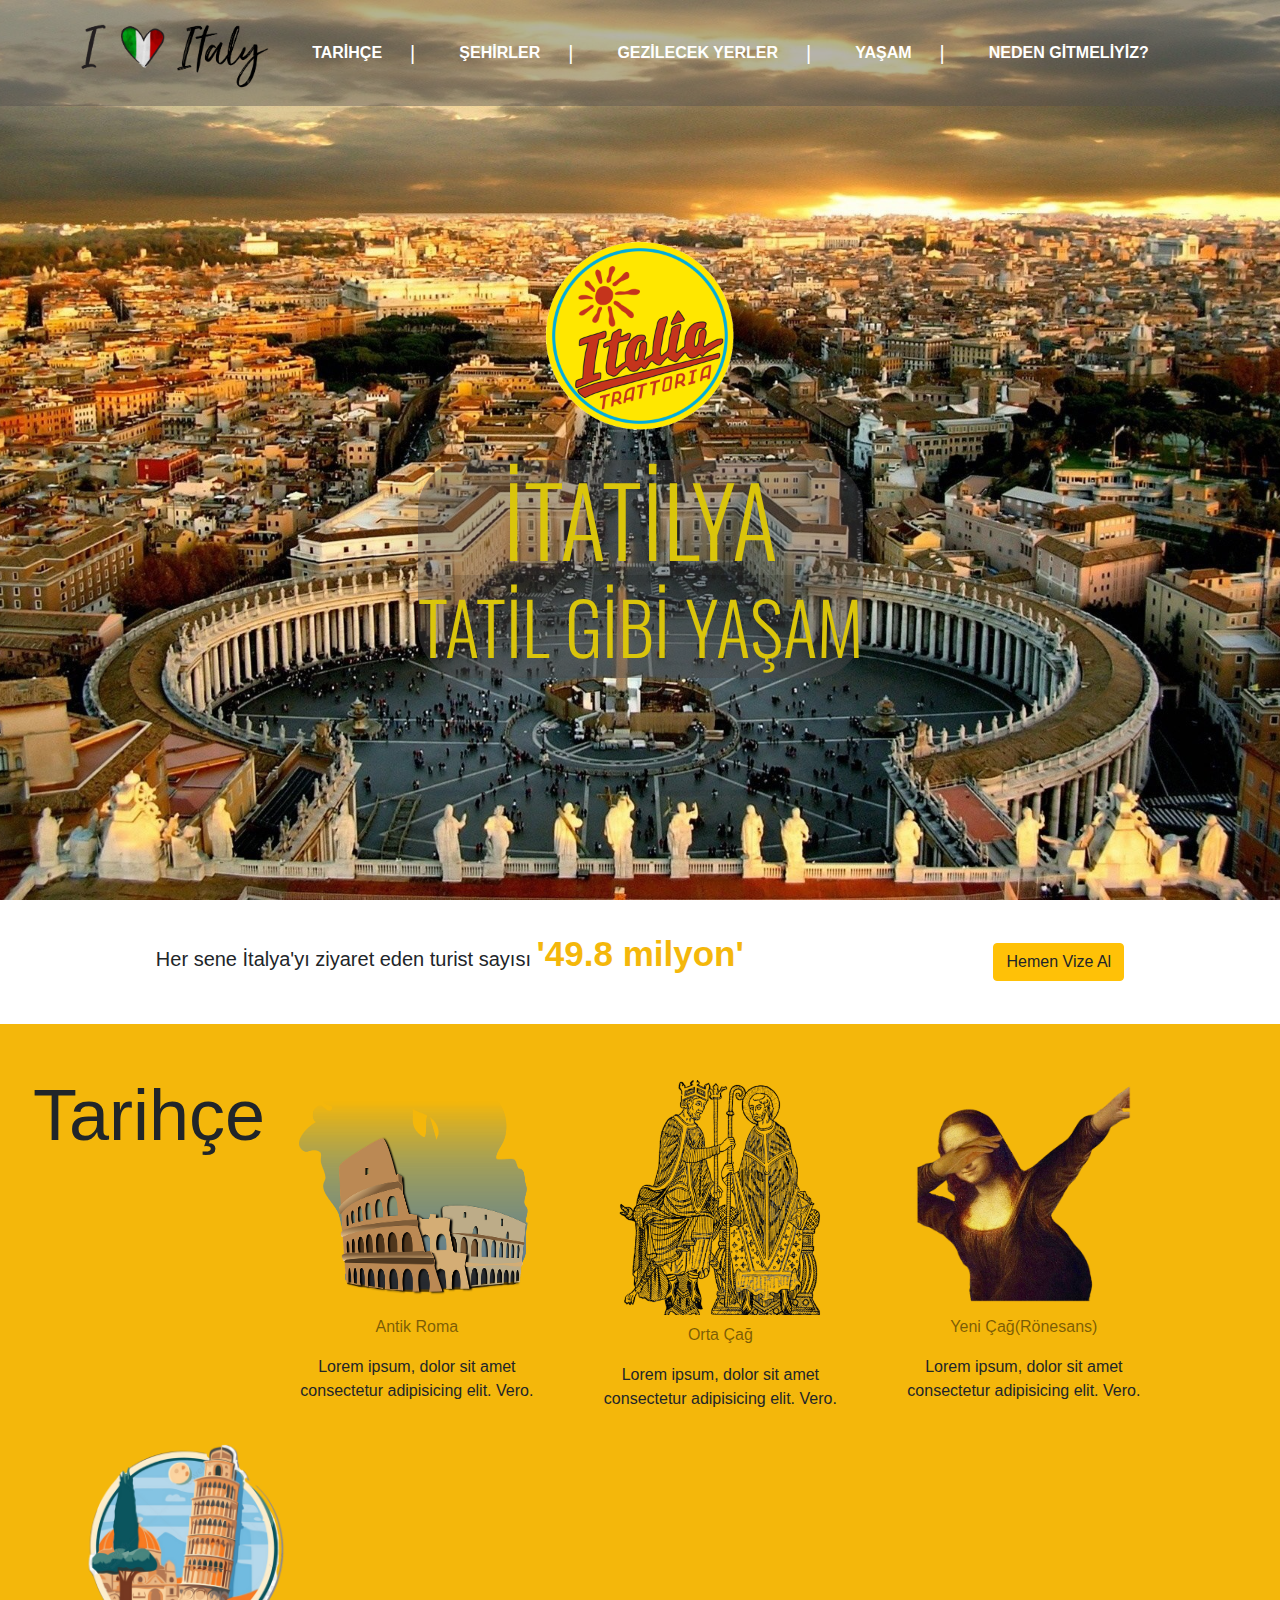
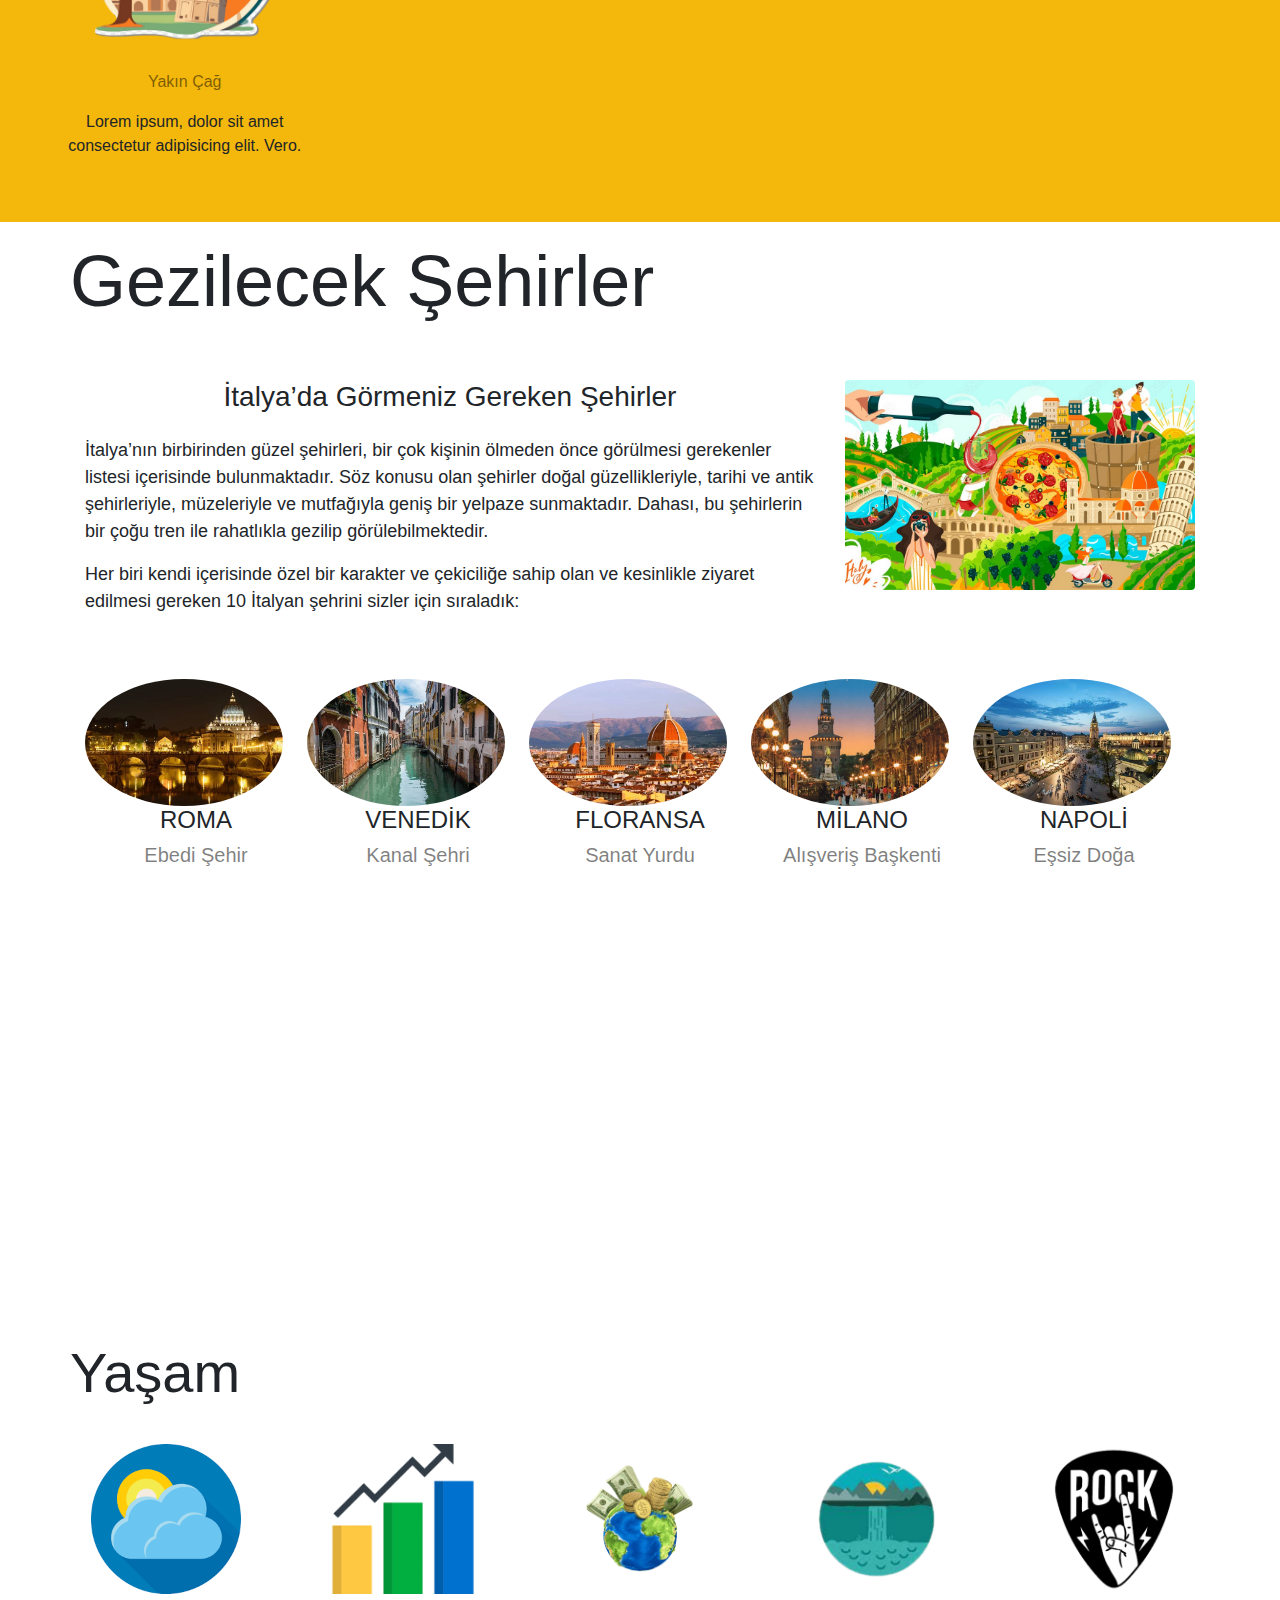
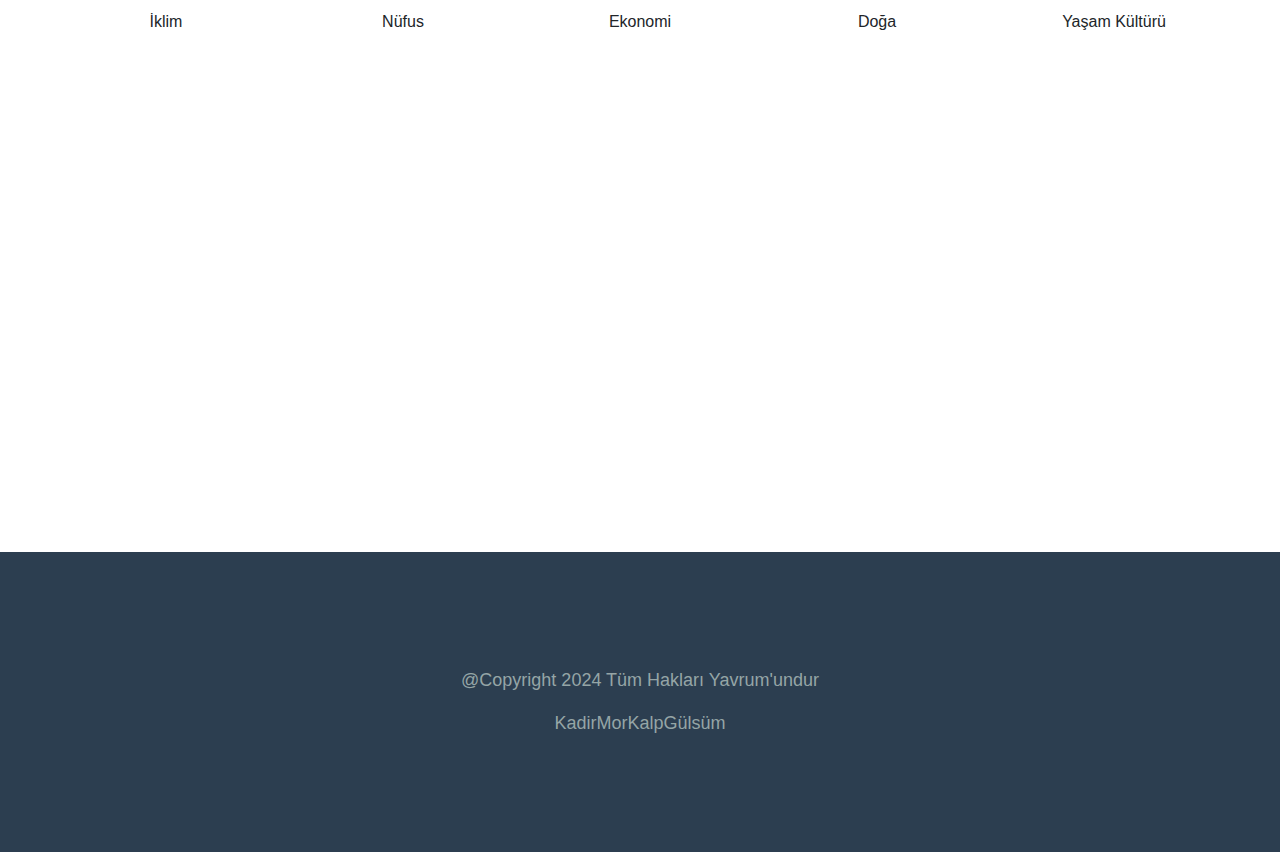
<file: Italy Site/Görseller/index.html>
<!DOCTYPE html>
<html lang="en">

<head>
  <meta charset="UTF-8">
  <meta name="viewport" content="width=device-width, initial-scale=1.0">
  <title>My Love & Italy</title>
  <link rel="icon" href="apple-touch-icon.png" type="image/x-icon" />
  <link rel="stylesheet" href="bootstrap.css">
  <link href="https://cdn.jsdelivr.net/npm/bootstrap@5.0.2/dist/css/bootstrap.min.css" rel="stylesheet"
    integrity="sha384-EVSTQN3/azprG1Anm3QDgpJLIm9Nao0Yz1ztcQTwFspd3yD65VohhpuuCOmLASjC" crossorigin="anonymous">
  <link rel="stylesheet" href="stil.css">
  <script src="bootstrap.js"></script>
  <link rel="preconnect" href="https://fonts.googleapis.com">
  <link rel="preconnect" href="https://fonts.gstatic.com" crossorigin>
  <link
    href="https://fonts.googleapis.com/css2?family=Jersey+15&family=Jersey+25&family=Kanit:ital,wght@0,100;0,200;0,300;0,400;0,500;0,600;0,700;0,800;0,900;1,100;1,200;1,300;1,400;1,500;1,600;1,700;1,800;1,900&family=Oswald:wght@200..700&family=Pacifico&family=Rowdies:wght@300;400;700&display=swap"
    rel="stylesheet">
  <link rel="stylesheet" href="https://cdnjs.cloudflare.com/ajax/libs/font-awesome/6.5.2/css/all.min.css"
    integrity="sha512-SnH5WK+bZxgPHs44uWIX+LLJAJ9/2PkPKZ5QiAj6Ta86w+fsb2TkcmfRyVX3pBnMFcV7oQPJkl9QevSCWr3W6A=="
    crossorigin="anonymous" referrerpolicy="no-referrer" />
</head>

<body>
  <div class="ust-kisim">
    <nav class="navbar navbar-expand-lg bg-body-tertiary nav-bg">
      <div class="container p-0">
        <a class="navbar-brand" href="index.html">
          <img class="img-fluid logo" src="logo.png" alt="">
        </a>
        <button class="navbar-toggler" type="button" data-bs-toggle="collapse" data-bs-target="#navbarSupportedContent"
          aria-controls="navbarSupportedContent" aria-expanded="false" aria-label="Toggle navigation">
          <span class="navbar-toggler-icon"></span>
        </button>
        <div class="collapse navbar-collapse" id="navbarSupportedContent">
          <ul class="navbar-nav ms-auto mb-2 mb-lg-0">
            <li class="nav-item d-flex align-items-center p-2">
              <a class="nav-link active" aria-current="page" href="tarihce.html">TARİHÇE</a>
              <span class="ayrac">|</span>
            </li>
            <li class="nav-item d-flex align-items-center p-2">
              <a class="nav-link" href="sehirler.html">ŞEHİRLER</a>
              <span class="ayrac">|</span>
            </li>
            <li class="nav-item d-flex align-items-center p-2">
              <a class="nav-link" href="gezilecek.html">GEZİLECEK YERLER</a>
              <span class="ayrac">|</span>
            </li>
            <li class="nav-item d-flex align-items-center p-2">
              <a class="nav-link" href="yasam.html">YAŞAM</a>
              <span class="ayrac">|</span>
            </li>
            <li class="nav-item d-flex align-items-center p-2">
              <a class="nav-link" href="neden.html">NEDEN GİTMELİYİZ?</a>

            </li>
          </ul>

        </div>
      </div>
    </nav>
    <div class="container">
      <div class="row">
        <div class="col-md-12 d-flex flex-column align-items-center justify-content-center">
          <img src="Italia-Logo5.png" class="img-fluid logo2 bosluk mb-4 " alt="">
          <div class="yazi">
            <h1 class="display-1 text-center fw-bold shadow-lg">İTATİLYA</h1>
            <h2 class="display-3 text-center">TATİL GİBİ YAŞAM</h2>
          </div>
        </div>
      </div>
    </div>
  </div>
  <div class="container-fluid mt-3 mb-3">
    <div class="row p-3">
      <div class="col-md-12 vize d-flex justify-content-around align-items-center">
        <p class="imza">
          <i class="fa-solid fa-quote-left tirnak"></i>
          Her sene İtalya'yı ziyaret eden turist sayısı <span class="tirnak"> '49.8 milyon'</span>
        </p>
        <button class="btn btn-warning">Hemen Vize Al</button>
      </div>
    </div>
  </div>
  <div class="container-fluid tarihce p-5">
    <div class="row text-center">
      <h3 class="display-3 text-center pb-4">Tarihçe</h3>
      <div class="col-md-3 mt2">
        <img src="kolezyum2.png" class="img-fluid tarihce-ikon " alt="">
        <p class="text-black-50 fw-bolder mt-2">
          Antik Roma
        </p>
        <p>Lorem ipsum, dolor sit amet consectetur adipisicing elit. Vero.</p>
      </div>
      <div class="col-md-3 mt-2">
        <img src="ortacagita.png" class="img-fluid tarihce-ikon" alt="">
        <p class="text-black-50 fw-bolder mt-2">
          Orta Çağ
        </p>
        <p>Lorem ipsum, dolor sit amet consectetur adipisicing elit. Vero.</p>
      </div>
      <div class="col-md-3 mt2">
        <img src="monalisalogo.png" class="img-fluid tarihce-ikon " alt="">
        <p class="text-black-50 fw-bolder mt-2">
          Yeni Çağ(Rönesans)
        </p>
        <p>Lorem ipsum, dolor sit amet consectetur adipisicing elit. Vero.</p>
      </div>
      <div class="col-md-3 mt2">
        <img src="pisa.png" class="img-fluid tarihce-ikon " alt="">
        <p class="text-black-50 fw-bolder mt-2">
          Yakın Çağ
        </p>
        <p>Lorem ipsum, dolor sit amet consectetur adipisicing elit. Vero.</p>
      </div>
    </div>
  </div>
  <div class="gezilecek container py-3">
    <div class="row">
      <h2 class="display-3 text-center">Gezilecek Şehirler</h2>
      <div class="col-md-8 pt-5  ">
        <h3 style="padding-bottom: 15px; text-align: center;">İtalya’da Görmeniz Gereken Şehirler</h3>
        <p class="genel-yazi">İtalya’nın birbirinden güzel şehirleri, bir çok kişinin ölmeden önce görülmesi gerekenler
          listesi içerisinde
          bulunmaktadır. Söz konusu olan şehirler doğal güzellikleriyle, tarihi ve antik şehirleriyle, müzeleriyle ve
          mutfağıyla geniş bir yelpaze sunmaktadır. Dahası, bu şehirlerin bir çoğu tren ile rahatlıkla gezilip
          görülebilmektedir.</p>
        <p class="genel-yazi">Her biri kendi içerisinde özel bir karakter ve çekiciliğe sahip olan ve kesinlikle ziyaret
          edilmesi gereken 10
          İtalyan şehrini sizler için sıraladık:</p>
      </div>
      <div class="col-md-4">
        <img src="tabloitalogo.jpg" class="img-fluid anime mt-5 d-md-flex rounded" alt="">
      </div>
      <div class="col-md-12 d-md-flex justify-content-md-between ">
        <div class="sehirler d-md-flex flex-md-column mt-5 text-center ">
          <img src="roma.jpg" class="rounded-circle mr-4 img-fluid">
          <h4 class="text-black">ROMA</h4>
          <h5 class="text-black-50">Ebedi Şehir</h5>
        </div>
        <div class="sehirler mt-5 d-md-flex flex-md-column text-center ">
           <img src="venedik.jpg" class="rounded-circle mr-4 img-fluid">
          <h4 class="text-black">VENEDİK</h4>
          <h5 class="text-black-50">Kanal Şehri</h5>
        </div>
        <div class="sehirler mt-5 d-md-flex flex-md-column text-center ">
          <img src="floransa.jpg" class="rounded-circle mr-4 img-fluid">
          <h4 class="text-black">FLORANSA</h4>
          <h5 class="text-black-50">Sanat Yurdu</h5>
        </div>
        <div class="sehirler mt-5 d-md-flex flex-md-column text-center ">
         <img src="milano.jpg" class="rounded-circle mr-4 img-fluid">
          <h4 class="text-black">MİLANO</h4>
          <h5 class="text-black-50">Alışveriş Başkenti</h5>
        </div>
        <div class="sehirler mt-5 d-md-flex flex-md-column text-center ">
          <img src="napoli.jpg" class="rounded-circle mr-4 img-fluid">
          <h4 class="text-black">NAPOLİ</h4>
          <h5 class="text-black-50">Eşsiz Doğa</h5>
        </div>
      </div>
    </div>
  </div>
  <div class="container-fluid p-5 slogan text-center">
    <p class="söz text-center mt-5">
      <i class="fa-solid fa-quote-left tirnak1"></i>
      İtalyanların Bel Paese yani Güzel Ülke olarak tanımladıkları İtalya<i class="fa-solid fa-quote-right tirnak1"></i>
    </p>
    <p class="mt-5"><i class="fa-solid pizza-ikon fa-pizza-slice"></i></p>

  </div>
  <div class="container mt-5">
    <div class="row">
      <h3 class="text-center display-4 mb-3">Yaşam</h3>
      <div class="col-md-12 mt-3 d-md-flex  justify-content-md-between">
        <div class="kategoriler text-center flex-column d-md-block ">
         <a href="https://tr.wikipedia.org/wiki/%C4%B0talya#%C4%B0klim" target="_blank"> <img src="itaiklim.png" class=" img-fluid" alt=""></a>
          <p class="mt-3">İklim</p>
        </div>
        <div class="kategoriler text-center">
         <a href="https://tr.wikipedia.org/wiki/%C4%B0talya#Demografi" target="_blank"> <img src="itanüfus1.png" class=" img-fluid" alt=""></a>
          <p class="mt-3">Nüfus</p>
        </div>
        <div class="kategoriler text-center">
          <a href="https://tr.wikipedia.org/wiki/%C4%B0talya#Ekonomi" target="_blank"><img src="itaekonomi1.png" class=" img-fluid" alt=""></a>
          <p class="mt-3">Ekonomi</p>
        </div>
        <div class="kategoriler text-center">
          <a href="https://tr.wikipedia.org/wiki/%C4%B0talya#Co%C4%9Frafya" target="_blank"><img src="itadoga1.png" class=" img-fluid" alt=""></a>
          <p class="mt-3">Doğa</p>
        </div>
        <div class="kategoriler text-center">
          <a href="https://tr.wikipedia.org/wiki/%C4%B0talya#K%C3%BClt%C3%BCr" target="_blank"><img src="itagece1.png" class=" img-fluid" alt=""></a>
          <p class="mt-3">Yaşam Kültürü</p>
        </div>
      </div>
    </div>
  </div>
  <div class="container-fluid mt-5 mb-5 p-5 neden">
    <div class="row">
      <div class="nedenler">
      <h3 class="display-4 text-center text-white fw-bold ml-5 pb-4">Neden Gitmeliyiz</h3>
      <ul class="text-white fw-bold">
        <li>Çünkü neden gitmeyelim.</li>
        <li>Birlikte yaşayabilmek için gözlerden uzak olmak her şeyi kolaylaştıracak.</li>
        <li>İkimizin tabiatı da bu topraklarda birer anomaliyken, İtalya gibi Avrupa lokasyonlarında fazlasıyla kabul görecek türden.</li>
        <li>Hayat mutsuz olmayı kabullenmek için kısa.</li>
      </ul>
    </div>
    </div>
  </div>
  <div class="container-fluid footer">
    <div class="row">
      <div class="col-md-12 footer-sütun d-flex flex-column justify-content-center align-items-center">
        <div class="icons">
          <i class="fa-brands fa-square-instagram fa-3x me-2"></i>
          <i class="fa-brands fa-square-youtube fa-3x me-2"></i>
          <i class="fa-brands fa-square-x-twitter fa-3x me-2"></i>
        </div>
        <p class="mt-3">@Copyright 2024 Tüm Hakları Yavrum'undur </p>
         <p>KadirMorKalpGülsüm</p> 
       
      </div>
    </div>
  </div>
  

















  <script src="https://cdn.jsdelivr.net/npm/bootstrap@5.0.2/dist/js/bootstrap.min.js"
    integrity="sha384-cVKIPhGWiC2Al4u+LWgxfKTRIcfu0JTxR+EQDz/bgldoEyl4H0zUF0QKbrJ0EcQF"
    crossorigin="anonymous"></script>

</body>

</html>
</file>
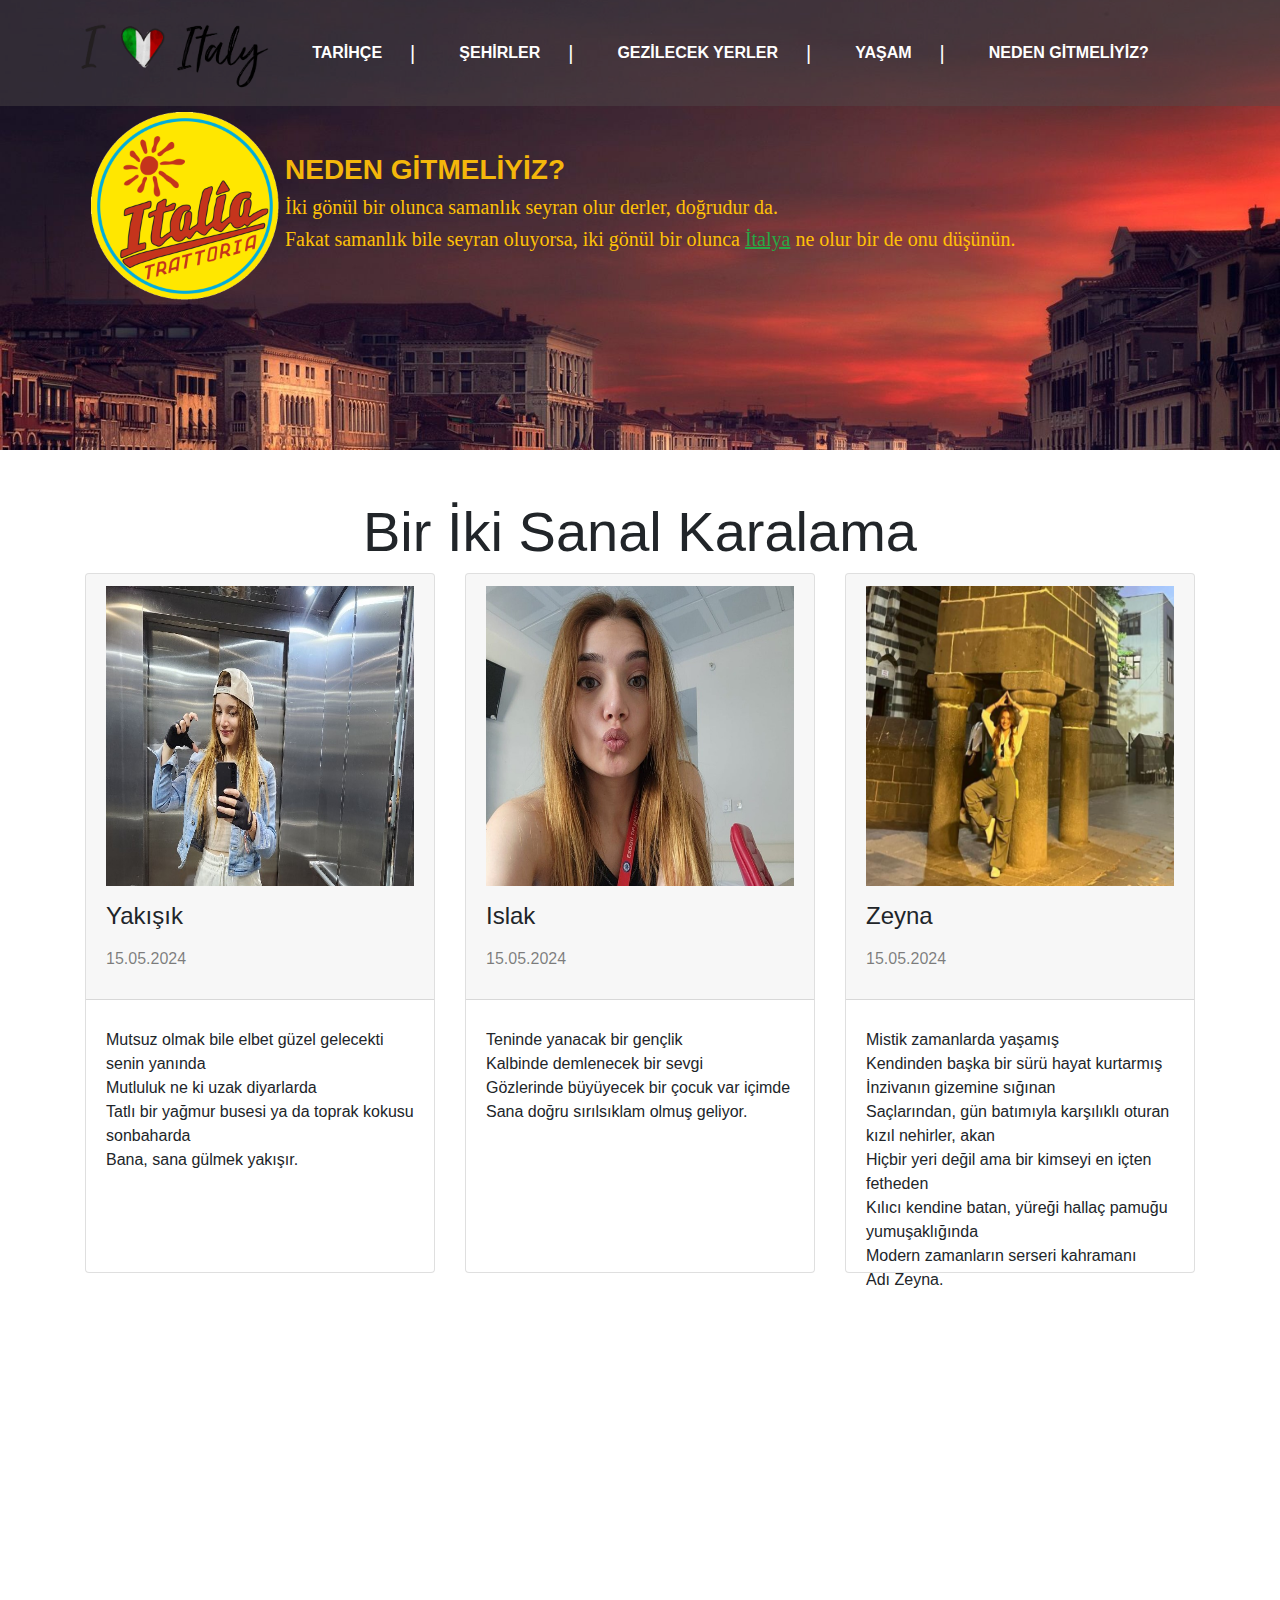
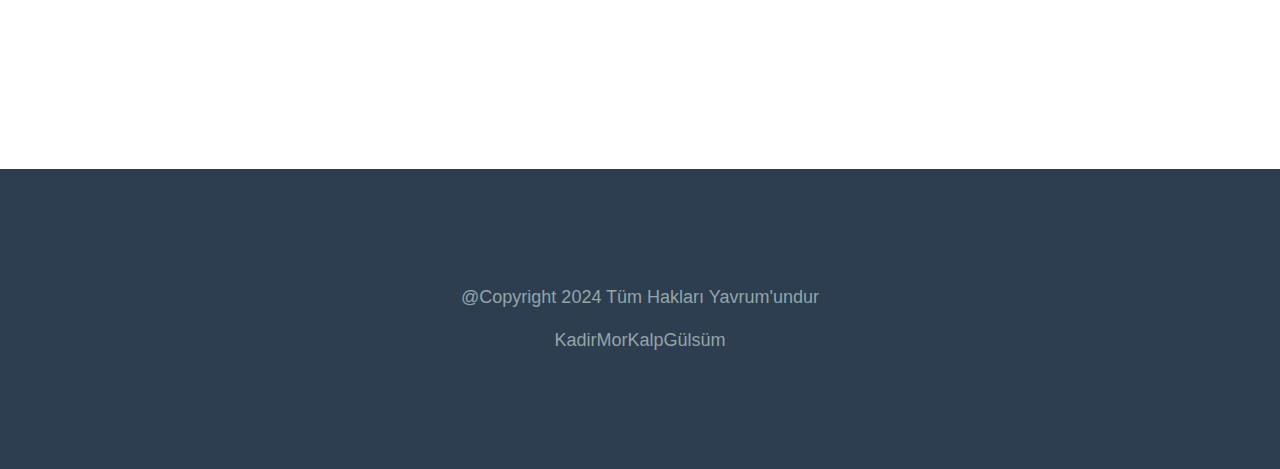
<file: Italy Site/Görseller/neden.html>
<!DOCTYPE html>
<html lang="en">

<head>
    <meta charset="UTF-8">
    <meta name="viewport" content="width=device-width, initial-scale=1.0">
    <title>Neden / My Love & Italy</title>
    <link rel="icon" href="apple-touch-icon.png" type="image/x-icon" />
    <link rel="stylesheet" href="bootstrap.css">
    <link href="https://cdn.jsdelivr.net/npm/bootstrap@5.0.2/dist/css/bootstrap.min.css" rel="stylesheet"
        integrity="sha384-EVSTQN3/azprG1Anm3QDgpJLIm9Nao0Yz1ztcQTwFspd3yD65VohhpuuCOmLASjC" crossorigin="anonymous">
    <link rel="stylesheet" href="stil.css">
    <script src="bootstrap.js"></script>
    <link rel="preconnect" href="https://fonts.googleapis.com">
    <link rel="preconnect" href="https://fonts.gstatic.com" crossorigin>
    <link
        href="https://fonts.googleapis.com/css2?family=Jersey+15&family=Jersey+25&family=Kanit:ital,wght@0,100;0,200;0,300;0,400;0,500;0,600;0,700;0,800;0,900;1,100;1,200;1,300;1,400;1,500;1,600;1,700;1,800;1,900&family=Oswald:wght@200..700&family=Pacifico&family=Rowdies:wght@300;400;700&display=swap"
        rel="stylesheet">
    <link rel="stylesheet" href="https://cdnjs.cloudflare.com/ajax/libs/font-awesome/6.5.2/css/all.min.css"
        integrity="sha512-SnH5WK+bZxgPHs44uWIX+LLJAJ9/2PkPKZ5QiAj6Ta86w+fsb2TkcmfRyVX3pBnMFcV7oQPJkl9QevSCWr3W6A=="
        crossorigin="anonymous" referrerpolicy="no-referrer" />
</head>

<body>
    <div class="ust-kisim-sayfalar">
        <nav class="navbar navbar-expand-lg bg-body-tertiary nav-bg">
            <div class="container p-0">
                <a class="navbar-brand" href="index.html">
                    <img class="img-fluid logo" src="logo.png" alt="">
                </a>
                <button class="navbar-toggler" type="button" data-bs-toggle="collapse"
                    data-bs-target="#navbarSupportedContent" aria-controls="navbarSupportedContent"
                    aria-expanded="false" aria-label="Toggle navigation">
                    <span class="navbar-toggler-icon"></span>
                </button>
                <div class="collapse navbar-collapse" id="navbarSupportedContent">
                    <ul class="navbar-nav ms-auto mb-2 mb-lg-0">
                        <li class="nav-item d-flex align-items-center p-2">
                            <a class="nav-link active" aria-current="page" href="tarihce.html">TARİHÇE</a>
                            <span class="ayrac">|</span>
                        </li>
                        <li class="nav-item d-flex align-items-center p-2">
                            <a class="nav-link" href="sehirler.html">ŞEHİRLER</a>
                            <span class="ayrac">|</span>
                        </li>
                        <li class="nav-item d-flex align-items-center p-2">
                            <a class="nav-link" href="gezilecek.html">GEZİLECEK YERLER</a>
                            <span class="ayrac">|</span>
                        </li>
                        <li class="nav-item d-flex align-items-center p-2">
                            <a class="nav-link" href="yasam.html">YAŞAM</a>
                            <span class="ayrac">|</span>
                        </li>
                        <li class="nav-item d-flex align-items-center p-2">
                            <a class="nav-link" href="neden.html">NEDEN GİTMELİYİZ?</a>

                        </li>
                    </ul>

                </div>
            </div>
        </nav>
        <div class="container">
            <div class="row">
                <div class="col-md-12 d-flex align-items-center header-yuk">
                    <img src="Italia-Logo5.png" class="img-fluid logo2" alt="">
                    <div class="sayfa-baslik ms-4">
                        <h3>NEDEN GİTMELİYİZ?</h3>
                        <div>
                            <h5 class="text-warning sehirlerbilgi">İki gönül bir olunca samanlık seyran olur derler,
                                doğrudur da.</h5>
                            <h5 class="text-warning sehirlerbilgi">Fakat samanlık bile seyran oluyorsa, iki gönül bir
                                olunca <span style="text-decoration: underline;"
                                    class="fw-bold text-success">İtalya</span> ne olur bir de onu düşünün.</h5>
                        </div>
                    </div>

                </div>
            </div>
        </div>
    </div>

    <div class="container my-5">
        <h1 class="display-4 text-center">Bir İki Sanal Karalama</h1>
        <div class="row">
            <div class="col-md-4">
                
                <div class="card siirler">
                    <div class="card-header"><img src="yavrum2.jpg" class="img-fluid yavrum w-100" alt="">
                        <h4 class="my-3">Yakışık</h4>
                        <p class="text-black-50"><i class="fa-solid fa-heart me-2"></i>15.05.2024</p>
                    </div>
                    <div class="card-body">
                        <p class="my-2">Mutsuz olmak bile elbet güzel gelecekti senin yanında <br>
                            Mutluluk ne ki uzak diyarlarda <br>
                            Tatlı bir yağmur busesi ya da toprak kokusu sonbaharda <br>
                            Bana, sana gülmek yakışır.
                        </p>
                    </div>
                </div>

            </div>
            <div class="col-md-4">
                <div class="card siirler">
                    <div class="card-header"><img src="yavrum3.jpg" class="img-fluid yavrum w-100" alt="">
                        <h4 class="my-3">Islak</h4>
                        <p class="text-black-50"><i class="fa-brands fa-gratipay me-2"></i>15.05.2024</p>
                    </div>
                    <div class="card-body">
                        <p class="my-2">
                            Teninde yanacak bir gençlik <br>
                            Kalbinde demlenecek bir sevgi <br>
                            Gözlerinde büyüyecek bir çocuk var içimde<br>
                            Sana doğru sırılsıklam olmuş geliyor.
                        </p>
                    </div>
                </div>
            </div>
            <div class="col-md-4">
                <div class="card siirler">
                    <div class="card-header"> <img src="yavrum7.png" class="img-fluid yavrum w-100" alt="">
                        <h4 class="my-3">Zeyna</h4>
                        <p class="text-black-50"><i class="fa-regular fa-heart me-2"></i>15.05.2024</p>
                    </div>
                    <div class="card-body">
                        <p class="my-2">
                            Mistik zamanlarda yaşamış <br>
                            Kendinden başka bir sürü hayat kurtarmış <br>
                            İnzivanın gizemine sığınan <br>
                            Saçlarından, gün batımıyla karşılıklı oturan kızıl nehirler, akan <br>
                            Hiçbir yeri değil ama bir kimseyi en içten fetheden <br>
                            Kılıcı kendine batan, yüreği hallaç pamuğu yumuşaklığında <br>
                            Modern zamanların serseri kahramanı <br>
                            Adı Zeyna.
                        </p>
                    </div>
                </div>

            </div>
        </div>
    </div>
    <div class="container-fluid mt-5 mb-5 p-5 neden">
        <div class="row">
          <div class="nedenler">
          <h3 class="display-4 text-center text-white fw-bold ml-5 pb-4">Neden Gitmeliyiz</h3>
          <ul class="text-white fw-bold">
            <li>Çünkü neden gitmeyelim.</li>
            <li>Birlikte yaşayabilmek için gözlerden uzak olmak her şeyi kolaylaştıracak.</li>
            <li>İkimizin tabiatı da bu topraklarda birer anomaliyken, İtalya gibi Avrupa lokasyonlarında fazlasıyla kabul görecek türden.</li>
            <li>Hayat mutsuz olmayı kabullenmek için kısa.</li>
          </ul>
        </div>
        </div>
      </div>




    <div class="container-fluid d-md-block footer">
        <div class="row">
            <div class="col-md-12 footer-sütun d-flex flex-column justify-content-center align-items-center">
                <div class="icons">
                    <i class="fa-brands fa-square-instagram fa-3x me-2"></i>
                    <i class="fa-brands fa-square-youtube fa-3x me-2"></i>
                    <i class="fa-brands fa-square-x-twitter fa-3x me-2"></i>
                </div>
                <p class="mt-3">@Copyright 2024 Tüm Hakları Yavrum'undur </p>
                <p>KadirMorKalpGülsüm</p>

            </div>
        </div>
    </div>
</file>
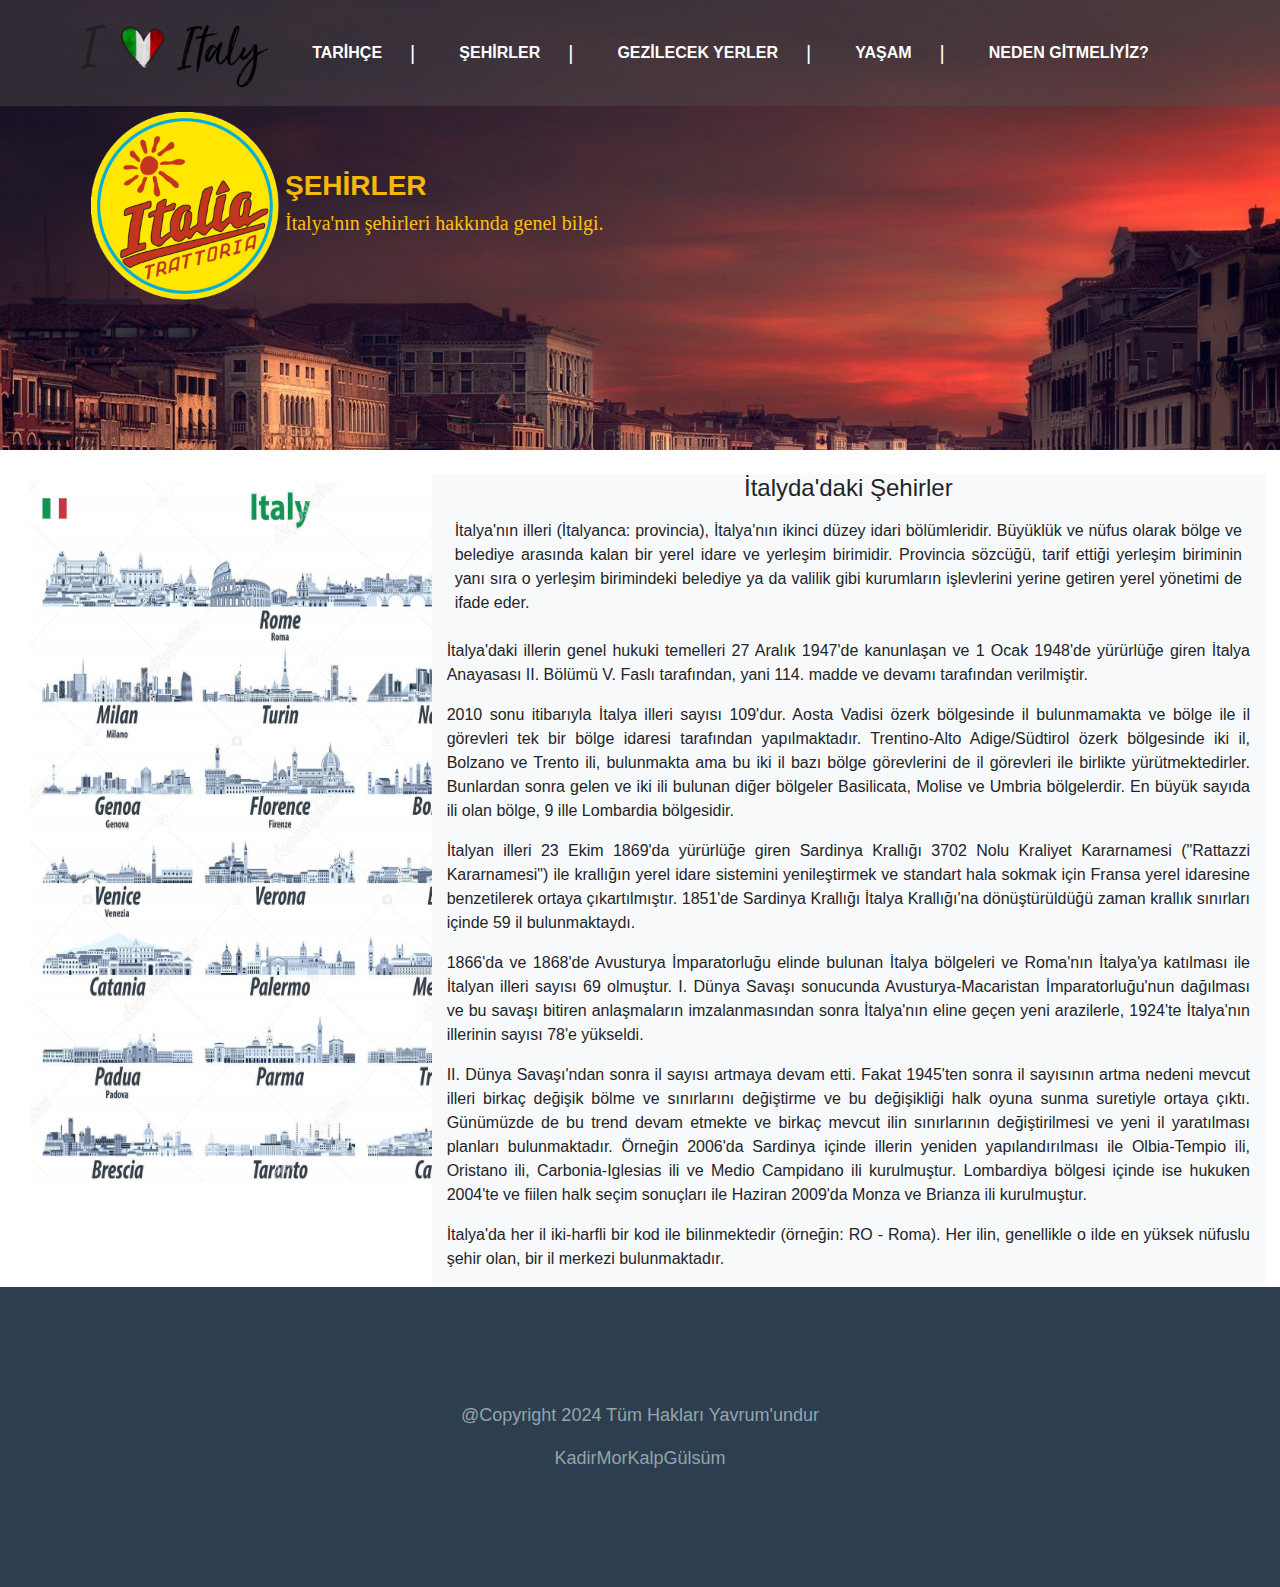
<file: Italy Site/Görseller/sehirler.html>
<!DOCTYPE html>
<html lang="en">

<head>
    <meta charset="UTF-8">
    <meta name="viewport" content="width=device-width, initial-scale=1.0">
    <title>Şehirler / My Love & Italy</title>
    <link rel="icon" href="apple-touch-icon.png" type="image/x-icon" />
    <link rel="stylesheet" href="bootstrap.css">
    <link href="https://cdn.jsdelivr.net/npm/bootstrap@5.0.2/dist/css/bootstrap.min.css" rel="stylesheet"
        integrity="sha384-EVSTQN3/azprG1Anm3QDgpJLIm9Nao0Yz1ztcQTwFspd3yD65VohhpuuCOmLASjC" crossorigin="anonymous">
    <link rel="stylesheet" href="stil.css">
    <script src="bootstrap.js"></script>
    <link rel="preconnect" href="https://fonts.googleapis.com">
    <link rel="preconnect" href="https://fonts.gstatic.com" crossorigin>
    <link
        href="https://fonts.googleapis.com/css2?family=Jersey+15&family=Jersey+25&family=Kanit:ital,wght@0,100;0,200;0,300;0,400;0,500;0,600;0,700;0,800;0,900;1,100;1,200;1,300;1,400;1,500;1,600;1,700;1,800;1,900&family=Oswald:wght@200..700&family=Pacifico&family=Rowdies:wght@300;400;700&display=swap"
        rel="stylesheet">
    <link rel="stylesheet" href="https://cdnjs.cloudflare.com/ajax/libs/font-awesome/6.5.2/css/all.min.css"
        integrity="sha512-SnH5WK+bZxgPHs44uWIX+LLJAJ9/2PkPKZ5QiAj6Ta86w+fsb2TkcmfRyVX3pBnMFcV7oQPJkl9QevSCWr3W6A=="
        crossorigin="anonymous" referrerpolicy="no-referrer" />
</head>

<body>
    <div class="ust-kisim-sayfalar">
        <nav class="navbar navbar-expand-lg bg-body-tertiary nav-bg">
            <div class="container p-0">
                <a class="navbar-brand" href="index.html">
                    <img class="img-fluid logo" src="logo.png" alt="">
                </a>
                <button class="navbar-toggler" type="button" data-bs-toggle="collapse"
                    data-bs-target="#navbarSupportedContent" aria-controls="navbarSupportedContent"
                    aria-expanded="false" aria-label="Toggle navigation">
                    <span class="navbar-toggler-icon"></span>
                </button>
                <div class="collapse navbar-collapse" id="navbarSupportedContent">
                    <ul class="navbar-nav ms-auto mb-2 mb-lg-0">
                        <li class="nav-item d-flex align-items-center p-2">
                            <a class="nav-link active" aria-current="page" href="tarihce.html">TARİHÇE</a>
                            <span class="ayrac">|</span>
                        </li>
                        <li class="nav-item d-flex align-items-center p-2">
                            <a class="nav-link" href="sehirler.html">ŞEHİRLER</a>
                            <span class="ayrac">|</span>
                        </li>
                        <li class="nav-item d-flex align-items-center p-2">
                            <a class="nav-link" href="gezilecek.html">GEZİLECEK YERLER</a>
                            <span class="ayrac">|</span>
                        </li>
                        <li class="nav-item d-flex align-items-center p-2">
                            <a class="nav-link" href="yasam.html">YAŞAM</a>
                            <span class="ayrac">|</span>
                        </li>
                        <li class="nav-item d-flex align-items-center p-2">
                            <a class="nav-link" href="neden.html">NEDEN GİTMELİYİZ?</a>

                        </li>
                    </ul>

                </div>
            </div>
        </nav>
        <div class="container">
            <div class="row">
                <div class="col-md-12 d-flex align-items-center header-yuk">
                    <img src="Italia-Logo5.png" class="img-fluid logo2" alt="">
                    <div class="sayfa-baslik ms-4">
                        <h3>ŞEHİRLER</h3>
                        <div>
                            <h5 class="text-warning sehirlerbilgi">İtalya'nın şehirleri hakkında genel bilgi.</h5>
                        </div>
                    </div>

                </div>
            </div>
        </div>
    </div>

    <div class="container-fluid mt-4 sehirlerbilgi2">
        <div class="row">
            <div class="col-md-12 d-flex ">
                <div class="col-md-4 mt-2"><img src="sehirsilüetleri.jpg" class="sehirsilüet1"></div>
                <div class="col-md-8 bg-light">
                    <h4 class="text-center">İtalyda'daki Şehirler</h4>
                     <p class="p-2">İtalya'nın illeri (İtalyanca: provincia), İtalya'nın ikinci düzey idari bölümleridir.
                        Büyüklük ve
                        nüfus olarak bölge ve belediye arasında kalan bir yerel idare ve yerleşim birimidir. Provincia
                        sözcüğü, tarif ettiği yerleşim biriminin yanı sıra o yerleşim birimindeki belediye ya da valilik
                        gibi kurumların işlevlerini yerine getiren yerel yönetimi de ifade eder.</p>

                     <p>İtalya'daki illerin genel hukuki temelleri 27 Aralık 1947'de kanunlaşan ve 1 Ocak 1948'de
                        yürürlüğe giren İtalya Anayasası II. Bölümü V. Faslı tarafından, yani 114. madde ve devamı
                        tarafından verilmiştir.</p>

                     <p>2010 sonu itibarıyla İtalya illeri sayısı 109'dur. Aosta Vadisi özerk bölgesinde il bulunmamakta
                        ve bölge ile il görevleri tek bir bölge idaresi tarafından yapılmaktadır. Trentino-Alto
                        Adige/Südtirol özerk bölgesinde iki il, Bolzano ve Trento ili, bulunmakta ama bu iki il bazı
                        bölge görevlerini de il görevleri ile birlikte yürütmektedirler. Bunlardan sonra gelen ve iki
                        ili bulunan diğer bölgeler Basilicata, Molise ve Umbria bölgelerdir. En büyük sayıda ili olan
                        bölge, 9 ille Lombardia bölgesidir.</p>

                       <p>İtalyan illeri 23 Ekim 1869'da yürürlüğe giren Sardinya Krallığı 3702 Nolu Kraliyet Kararnamesi
                        ("Rattazzi Kararnamesi") ile krallığın yerel idare sistemini yenileştirmek ve standart hala sokmak
                        için Fransa yerel idaresine benzetilerek ortaya çıkartılmıştır. 1851'de Sardinya Krallığı İtalya
                        Krallığı'na dönüştürüldüğü zaman krallık sınırları içinde 59 il bulunmaktaydı.</p> 

                        <p> 1866'da ve 1868'de Avusturya İmparatorluğu elinde bulunan İtalya bölgeleri ve Roma'nın İtalya'ya
                         katılması ile İtalyan illeri sayısı 69 olmuştur. I. Dünya Savaşı sonucunda Avusturya-Macaristan
                         İmparatorluğu'nun dağılması ve bu savaşı bitiren anlaşmaların imzalanmasından sonra İtalya'nın eline
                         geçen yeni arazilerle, 1924'te İtalya'nın illerinin sayısı 78'e yükseldi.</p>

                        <p>II. Dünya Savaşı'ndan sonra il sayısı artmaya devam etti. Fakat 1945'ten sonra il sayısının artma
                        nedeni mevcut illeri birkaç değişik bölme ve sınırlarını değiştirme ve bu değişikliği halk oyuna
                        sunma suretiyle ortaya çıktı. Günümüzde de bu trend devam etmekte ve birkaç mevcut ilin sınırlarının
                        değiştirilmesi ve yeni il yaratılması planları bulunmaktadır. Örneğin 2006'da Sardinya içinde
                        illerin yeniden yapılandırılması ile Olbia-Tempio ili, Oristano ili, Carbonia-Iglesias ili ve Medio
                        Campidano ili kurulmuştur. Lombardiya bölgesi içinde ise hukuken 2004'te ve fiilen halk seçim
                        sonuçları ile Haziran 2009'da Monza ve Brianza ili kurulmuştur.</p>

                        <p>İtalya'da her il iki-harfli bir kod ile bilinmektedir (örneğin: RO - Roma). Her ilin, genellikle o
                        ilde en yüksek nüfuslu şehir olan, bir il merkezi bulunmaktadır.</p>
                </div>

            </div>
        </div>
    </div>



    <div class="container-fluid d-md-block footer">
        <div class="row">
            <div class="col-md-12 footer-sütun d-flex flex-column justify-content-center align-items-center">
                <div class="icons">
                    <i class="fa-brands fa-square-instagram fa-3x me-2"></i>
                    <i class="fa-brands fa-square-youtube fa-3x me-2"></i>
                    <i class="fa-brands fa-square-x-twitter fa-3x me-2"></i>
                </div>
                <p class="mt-3">@Copyright 2024 Tüm Hakları Yavrum'undur </p>
                <p>KadirMorKalpGülsüm</p>

            </div>
        </div>
    </div>
</file>
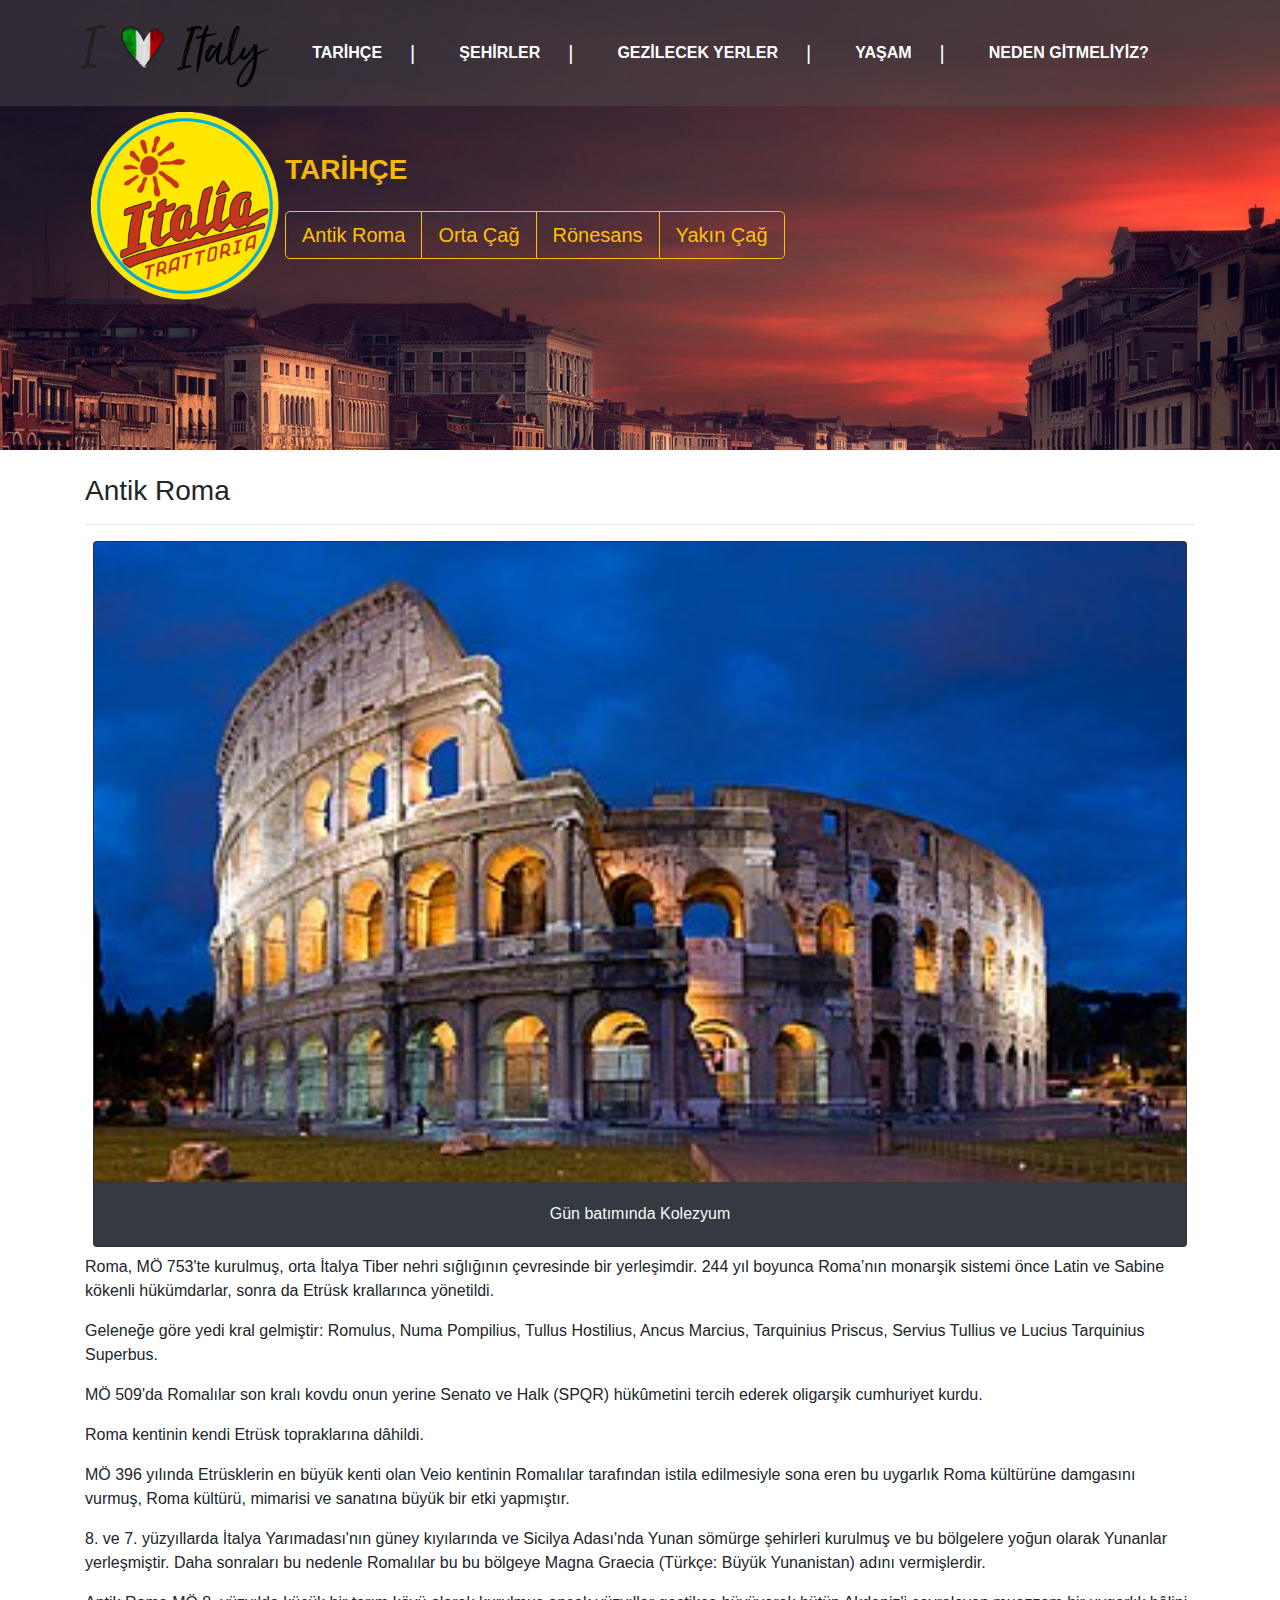
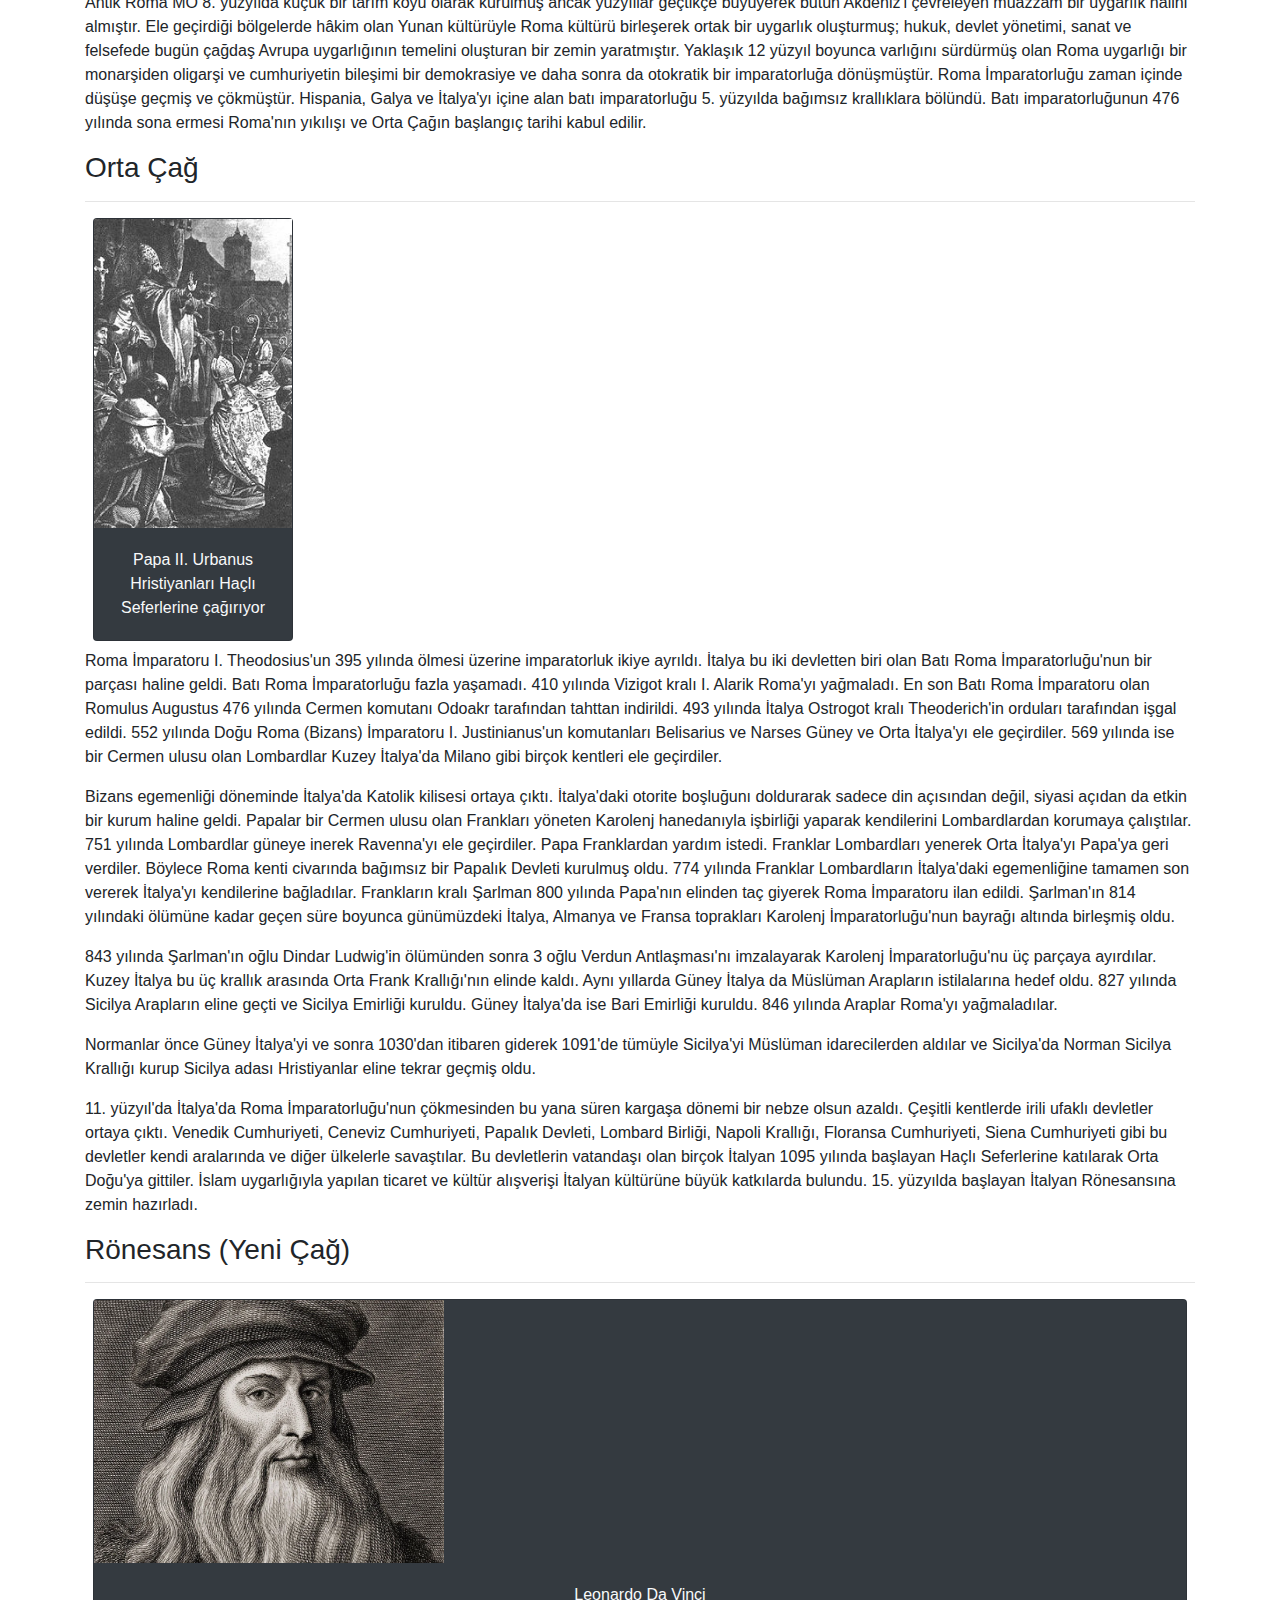
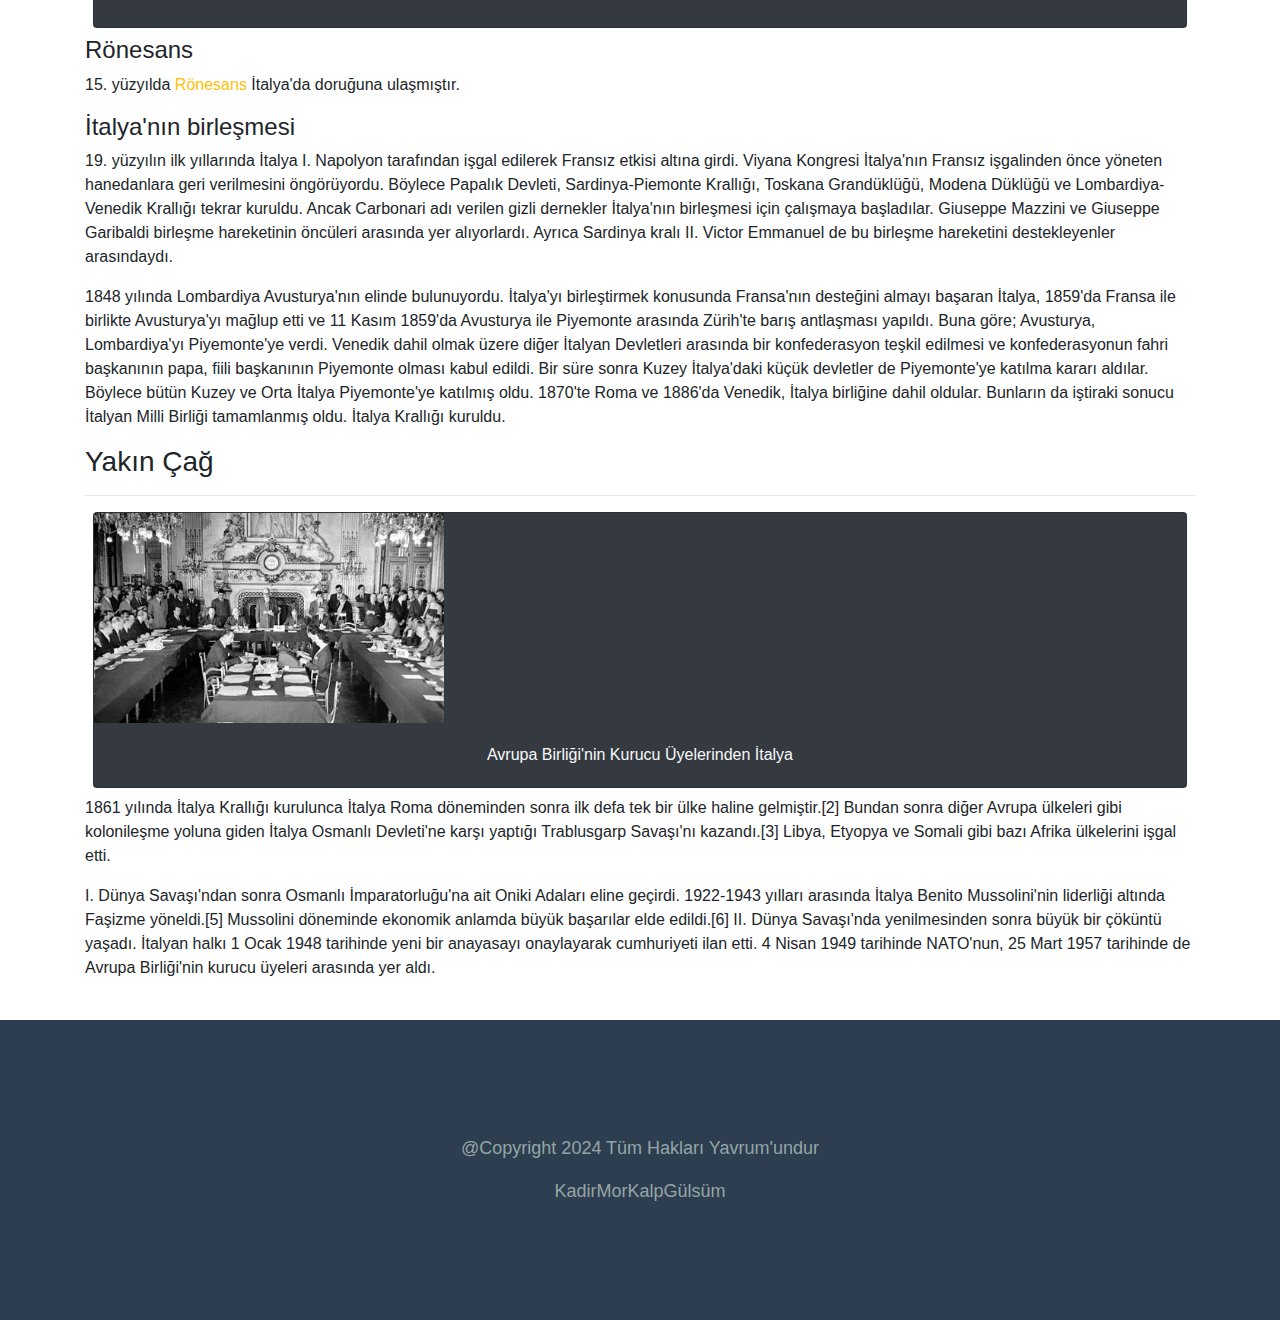
<file: Italy Site/Görseller/tarihce.html>
<!DOCTYPE html>
<html lang="en">

<head>
    <meta charset="UTF-8">
    <meta name="viewport" content="width=device-width, initial-scale=1.0">
    <title>Tarihçe / My Love & Italy</title>
    <link rel="icon" href="apple-touch-icon.png" type="image/x-icon" />
    <link rel="stylesheet" href="bootstrap.css">
    <link href="https://cdn.jsdelivr.net/npm/bootstrap@5.0.2/dist/css/bootstrap.min.css" rel="stylesheet"
        integrity="sha384-EVSTQN3/azprG1Anm3QDgpJLIm9Nao0Yz1ztcQTwFspd3yD65VohhpuuCOmLASjC" crossorigin="anonymous">
    <link rel="stylesheet" href="stil.css">
    <script src="bootstrap.js"></script>
    <link rel="preconnect" href="https://fonts.googleapis.com">
    <link rel="preconnect" href="https://fonts.gstatic.com" crossorigin>
    <link
        href="https://fonts.googleapis.com/css2?family=Jersey+15&family=Jersey+25&family=Kanit:ital,wght@0,100;0,200;0,300;0,400;0,500;0,600;0,700;0,800;0,900;1,100;1,200;1,300;1,400;1,500;1,600;1,700;1,800;1,900&family=Oswald:wght@200..700&family=Pacifico&family=Rowdies:wght@300;400;700&display=swap"
        rel="stylesheet">
    <link rel="stylesheet" href="https://cdnjs.cloudflare.com/ajax/libs/font-awesome/6.5.2/css/all.min.css"
        integrity="sha512-SnH5WK+bZxgPHs44uWIX+LLJAJ9/2PkPKZ5QiAj6Ta86w+fsb2TkcmfRyVX3pBnMFcV7oQPJkl9QevSCWr3W6A=="
        crossorigin="anonymous" referrerpolicy="no-referrer" />
</head>

<body>
    <div class="ust-kisim-sayfalar">
        <nav class="navbar navbar-expand-lg bg-body-tertiary nav-bg">
            <div class="container p-0">
                <a class="navbar-brand" href="index.html">
                    <img class="img-fluid logo" src="logo.png" alt="">
                </a>
                <button class="navbar-toggler" type="button" data-bs-toggle="collapse"
                    data-bs-target="#navbarSupportedContent" aria-controls="navbarSupportedContent"
                    aria-expanded="false" aria-label="Toggle navigation">
                    <span class="navbar-toggler-icon"></span>
                </button>
                <div class="collapse navbar-collapse" id="navbarSupportedContent">
                    <ul class="navbar-nav ms-auto mb-2 mb-lg-0">
                        <li class="nav-item d-flex align-items-center p-2">
                            <a class="nav-link active" aria-current="page" href="tarihce.html">TARİHÇE</a>
                            <span class="ayrac">|</span>
                        </li>
                        <li class="nav-item d-flex align-items-center p-2">
                            <a class="nav-link" href="sehirler.html">ŞEHİRLER</a>
                            <span class="ayrac">|</span>
                        </li>
                        <li class="nav-item d-flex align-items-center p-2">
                            <a class="nav-link" href="gezilecek.html">GEZİLECEK YERLER</a>
                            <span class="ayrac">|</span>
                        </li>
                        <li class="nav-item d-flex align-items-center p-2">
                            <a class="nav-link" href="yasam.html">YAŞAM</a>
                            <span class="ayrac">|</span>
                        </li>
                        <li class="nav-item d-flex align-items-center p-2">
                            <a class="nav-link" href="neden.html">NEDEN GİTMELİYİZ?</a>

                        </li>
                    </ul>

                </div>
            </div>
        </nav>
        <div class="container">
            <div class="row">
                <div class="col-md-12 d-flex align-items-center header-yuk">
                    <img src="Italia-Logo5.png" class="img-fluid logo2" alt="">
                    <div class="sayfa-baslik ms-4">
                        <h3>TARİHÇE</h3>
                        <div class="btn-group mt-3">
                            <a href="#antikroma" class="btn btn-outline-warning btn-lg">Antik Roma</a>
                            <a href="#ortacag" class="btn btn-outline-warning btn-lg">Orta Çağ</a>
                            <a href="#ronesans" class="btn btn-outline-warning btn-lg">Rönesans</a>
                            <a href="#yakıncag" class="btn btn-outline-warning btn-lg">Yakın Çağ</a>
                        </div>
                    </div>

                </div>
            </div>
        </div>
    </div>

    <div class="container my-4">
        <div class="row">
            <div class="col-md-12">
                <div class="baslik">
                    <h3 id="antikroma">Antik Roma</h3>
                </div>
                <hr>
                <div class="bilgiler">
                    <div class="card bg-dark m-2 float-md-end float-none">
                        <img src="antik.jpg" style="width: 100%;" alt="">
                        <div class="card-body">
                            <p class="card-text text-light text-center">Gün batımında Kolezyum</p>
                        </div>
                    </div>
                    <div class="tarihce-yazi">
                        <p>Roma, MÖ 753'te kurulmuş, orta İtalya Tiber nehri sığlığının çevresinde bir yerleşimdir. 244
                            yıl
                            boyunca Roma’nın monarşik sistemi önce Latin ve Sabine kökenli hükümdarlar, sonra da Etrüsk
                            krallarınca yönetildi.</p>

                        <p>Geleneğe göre yedi kral gelmiştir: Romulus, Numa Pompilius, Tullus Hostilius, Ancus Marcius,
                            Tarquinius Priscus, Servius Tullius ve Lucius Tarquinius Superbus.</p>

                        <p>MÖ 509'da Romalılar son kralı kovdu onun yerine Senato ve Halk (SPQR) hükûmetini tercih
                            ederek
                            oligarşik cumhuriyet kurdu.</p>

                        <p>Roma kentinin kendi Etrüsk topraklarına dâhildi.</p>

                        <p>MÖ 396 yılında Etrüsklerin en büyük kenti olan Veio kentinin Romalılar tarafından istila
                            edilmesiyle sona eren bu uygarlık Roma kültürüne damgasını vurmuş, Roma kültürü, mimarisi ve
                            sanatına büyük bir etki yapmıştır.</p>

                        <p>8. ve 7. yüzyıllarda İtalya Yarımadası'nın güney kıyılarında ve Sicilya Adası'nda Yunan
                            sömürge
                            şehirleri kurulmuş ve bu bölgelere yoğun olarak Yunanlar yerleşmiştir. Daha sonraları bu
                            nedenle
                            Romalılar bu bu bölgeye Magna Graecia (Türkçe: Büyük Yunanistan) adını vermişlerdir.</p>

                        <p>Antik Roma MÖ 8. yüzyılda küçük bir tarım köyü olarak kurulmuş ancak yüzyıllar geçtikçe
                            büyüyerek bütün Akdeniz'i çevreleyen muazzam bir uygarlık hâlini almıştır. Ele geçirdiği
                            bölgelerde hâkim olan Yunan kültürüyle Roma kültürü birleşerek ortak bir uygarlık
                            oluşturmuş;
                            hukuk, devlet yönetimi, sanat ve felsefede bugün çağdaş Avrupa uygarlığının temelini
                            oluşturan
                            bir zemin yaratmıştır. Yaklaşık 12 yüzyıl boyunca varlığını sürdürmüş olan Roma uygarlığı
                            bir
                            monarşiden oligarşi ve cumhuriyetin bileşimi bir demokrasiye ve daha sonra da otokratik bir
                            imparatorluğa dönüşmüştür. Roma İmparatorluğu zaman içinde düşüşe geçmiş ve çökmüştür.
                            Hispania,
                            Galya ve İtalya'yı içine alan batı imparatorluğu 5. yüzyılda bağımsız krallıklara bölündü.
                            Batı
                            imparatorluğunun 476 yılında sona ermesi Roma'nın yıkılışı ve Orta Çağın başlangıç tarihi
                            kabul
                            edilir.</p>
                    </div>
                </div>
            </div>
            <div class="col-md-12">
                <div class="baslik">
                    <h3 id="ortacag" class="text-left">Orta Çağ</h3>
                    <hr>
                </div>
                <div class="bilgiler">
                    <div class="card m-2 bg-dark float-end" style="width: 200px;">
                        <img src="ortacag.jpg" style="width: 100%;" alt="">
                        <div class="card-body">
                            <p class="card-text text-center text-light">Papa II. Urbanus Hristiyanları Haçlı Seferlerine
                                çağırıyor</p>
                        </div>
                    </div>
                    <div class="tarihce-yazi2">
                        <p> Roma İmparatoru I. Theodosius'un 395 yılında ölmesi üzerine imparatorluk ikiye ayrıldı.
                            İtalya
                            bu iki devletten biri olan Batı Roma İmparatorluğu'nun bir parçası haline geldi. Batı Roma
                            İmparatorluğu fazla yaşamadı. 410 yılında Vizigot kralı I. Alarik Roma'yı yağmaladı. En son
                            Batı
                            Roma İmparatoru olan Romulus Augustus 476 yılında Cermen komutanı Odoakr tarafından tahttan
                            indirildi. 493 yılında İtalya Ostrogot kralı Theoderich'in orduları tarafından işgal edildi.
                            552
                            yılında Doğu Roma (Bizans) İmparatoru I. Justinianus'un komutanları Belisarius ve Narses
                            Güney
                            ve Orta İtalya'yı ele geçirdiler. 569 yılında ise bir Cermen ulusu olan Lombardlar Kuzey
                            İtalya'da Milano gibi birçok kentleri ele geçirdiler.</p>

                        <p> Bizans egemenliği döneminde İtalya'da Katolik kilisesi ortaya çıktı. İtalya'daki otorite
                            boşluğunı doldurarak sadece din açısından değil, siyasi açıdan da etkin bir kurum haline
                            geldi.
                            Papalar bir Cermen ulusu olan Frankları yöneten Karolenj hanedanıyla işbirliği yaparak
                            kendilerini Lombardlardan korumaya çalıştılar. 751 yılında Lombardlar güneye inerek
                            Ravenna'yı
                            ele geçirdiler. Papa Franklardan yardım istedi. Franklar Lombardları yenerek Orta İtalya'yı
                            Papa'ya geri verdiler. Böylece Roma kenti civarında bağımsız bir Papalık Devleti kurulmuş
                            oldu.
                            774 yılında Franklar Lombardların İtalya'daki egemenliğine tamamen son vererek İtalya'yı
                            kendilerine bağladılar. Frankların kralı Şarlman 800 yılında Papa'nın elinden taç giyerek
                            Roma
                            İmparatoru ilan edildi. Şarlman'ın 814 yılındaki ölümüne kadar geçen süre boyunca
                            günümüzdeki
                            İtalya, Almanya ve Fransa toprakları Karolenj İmparatorluğu'nun bayrağı altında birleşmiş
                            oldu.</p>

                        <p> 843 yılında Şarlman'ın oğlu Dindar Ludwig'in ölümünden sonra 3 oğlu Verdun Antlaşması'nı
                            imzalayarak Karolenj İmparatorluğu'nu üç parçaya ayırdılar. Kuzey İtalya bu üç krallık
                            arasında
                            Orta Frank Krallığı'nın elinde kaldı. Aynı yıllarda Güney İtalya da Müslüman Arapların
                            istilalarına hedef oldu. 827 yılında Sicilya Arapların eline geçti ve Sicilya Emirliği
                            kuruldu.
                            Güney İtalya'da ise Bari Emirliği kuruldu. 846 yılında Araplar Roma'yı yağmaladılar.</p>

                        <p> Normanlar önce Güney İtalya'yi ve sonra 1030'dan itibaren giderek 1091'de tümüyle Sicilya'yi
                            Müslüman idarecilerden aldılar ve Sicilya'da Norman Sicilya Krallığı kurup Sicilya adası
                            Hristiyanlar eline tekrar geçmiş oldu.</p>

                        <p>11. yüzyıl'da İtalya'da Roma İmparatorluğu'nun çökmesinden bu yana süren kargaşa dönemi bir
                            nebze olsun azaldı. Çeşitli kentlerde irili ufaklı devletler ortaya çıktı. Venedik
                            Cumhuriyeti,
                            Ceneviz Cumhuriyeti, Papalık Devleti, Lombard Birliği, Napoli Krallığı, Floransa
                            Cumhuriyeti,
                            Siena Cumhuriyeti gibi bu devletler kendi aralarında ve diğer ülkelerle savaştılar. Bu
                            devletlerin vatandaşı olan birçok İtalyan 1095 yılında başlayan Haçlı Seferlerine katılarak
                            Orta
                            Doğu'ya gittiler. İslam uygarlığıyla yapılan ticaret ve kültür alışverişi İtalyan kültürüne
                            büyük katkılarda bulundu. 15. yüzyılda başlayan İtalyan Rönesansına zemin hazırladı.</p>
                    </div>
                </div>
            </div>
            <div class="col-md-12">
                <div class="baslik">
                    <h3 id="ronesans">Rönesans (Yeni Çağ)</h3>
                </div>
                <hr>
                <div class="bilgiler">
                    <div class="card m-2 bg-dark float-md-end float-none">
                        <img src="davinci.webp" style="width: 100%; width: 350px;" alt="">
                        <div class="card-body">
                            <p class="card-text text-light text-center">Leonardo Da Vinci</p>
                        </div>
                    </div>
                    <div class="tarihce-yazi">
                        <h4>Rönesans</h4>
                        <p>15. yüzyılda <a href="https://tr.wikipedia.org/wiki/R%C3%B6nesans" target="_blank"
                                style="text-decoration: none;" class="text-warning">Rönesans</a> İtalya'da doruğuna
                            ulaşmıştır.</p>

                        <h4>İtalya'nın birleşmesi</h4>
                        <p>19. yüzyılın ilk yıllarında İtalya I. Napolyon tarafından işgal edilerek Fransız etkisi
                            altına
                            girdi. Viyana Kongresi İtalya'nın Fransız işgalinden önce yöneten hanedanlara geri
                            verilmesini
                            öngörüyordu. Böylece Papalık Devleti, Sardinya-Piemonte Krallığı, Toskana Grandüklüğü,
                            Modena
                            Düklüğü ve Lombardiya-Venedik Krallığı tekrar kuruldu. Ancak Carbonari adı verilen gizli
                            dernekler İtalya'nın birleşmesi için çalışmaya başladılar. Giuseppe Mazzini ve Giuseppe
                            Garibaldi birleşme hareketinin öncüleri arasında yer alıyorlardı. Ayrıca Sardinya kralı II.
                            Victor Emmanuel de bu birleşme hareketini destekleyenler arasındaydı.</p>

                        <p>1848 yılında Lombardiya Avusturya'nın elinde bulunuyordu. İtalya'yı birleştirmek konusunda
                            Fransa'nın desteğini almayı başaran İtalya, 1859'da Fransa ile birlikte Avusturya'yı mağlup
                            etti
                            ve 11 Kasım 1859'da Avusturya ile Piyemonte arasında Zürih'te barış antlaşması yapıldı. Buna
                            göre; Avusturya, Lombardiya'yı Piyemonte'ye verdi. Venedik dahil olmak üzere diğer İtalyan
                            Devletleri arasında bir konfederasyon teşkil edilmesi ve konfederasyonun fahri başkanının
                            papa,
                            fiili başkanının Piyemonte olması kabul edildi. Bir süre sonra Kuzey İtalya'daki küçük
                            devletler
                            de Piyemonte'ye katılma kararı aldılar. Böylece bütün Kuzey ve Orta İtalya Piyemonte'ye
                            katılmış
                            oldu. 1870'te Roma ve 1886'da Venedik, İtalya birliğine dahil oldular. Bunların da iştiraki
                            sonucu İtalyan Milli Birliği tamamlanmış oldu. İtalya Krallığı kuruldu.</p>
                    </div>
                </div>
            </div>
            <div class="col-md-12">
                <div class="baslik">
                    <h3 id="yakıncag">Yakın Çağ</h3>
                </div>
                <hr>
                <div class="bilgiler">
                    <div class="card m-2 bg-dark float-md-end float-none">
                        <img src="enita.webp" style="width: 100%; width: 350px;" alt="">
                        <div class="card-body">
                            <p class="card-text text-light text-center">Avrupa Birliği'nin Kurucu Üyelerinden İtalya</p>
                        </div>
                    </div>
                    <div class="tarihce-yazi">
                        <p>1861 yılında İtalya Krallığı kurulunca İtalya Roma döneminden sonra ilk defa tek bir ülke haline
                        gelmiştir.[2] Bundan sonra diğer Avrupa ülkeleri gibi kolonileşme yoluna giden İtalya Osmanlı
                        Devleti'ne karşı yaptığı Trablusgarp Savaşı'nı kazandı.[3] Libya, Etyopya ve Somali gibi bazı
                        Afrika ülkelerini işgal etti.</p>

                       <p>I. Dünya Savaşı'ndan sonra Osmanlı İmparatorluğu'na ait Oniki Adaları eline geçirdi. 1922-1943
                        yılları arasında İtalya Benito Mussolini'nin liderliği altında Faşizme yöneldi.[5] Mussolini
                        döneminde ekonomik anlamda büyük başarılar elde edildi.[6] II. Dünya Savaşı'nda yenilmesinden
                        sonra büyük bir çöküntü yaşadı. İtalyan halkı 1 Ocak 1948 tarihinde yeni bir anayasayı
                        onaylayarak cumhuriyeti ilan etti. 4 Nisan 1949 tarihinde NATO'nun, 25 Mart 1957 tarihinde de
                        Avrupa Birliği'nin kurucu üyeleri arasında yer aldı.</p>
                    </div>
                </div>
            </div>
        </div>
    </div>


    <div class="container-fluid footer">
        <div class="row">
            <div class="col-md-12 footer-sütun d-flex flex-column justify-content-center align-items-center">
                <div class="icons">
                    <i class="fa-brands fa-square-instagram fa-3x me-2"></i>
                    <i class="fa-brands fa-square-youtube fa-3x me-2"></i>
                    <i class="fa-brands fa-square-x-twitter fa-3x me-2"></i>
                </div>
                <p class="mt-3">@Copyright 2024 Tüm Hakları Yavrum'undur </p>
                <p>KadirMorKalpGülsüm</p>

            </div>
        </div>
    </div>
</file>
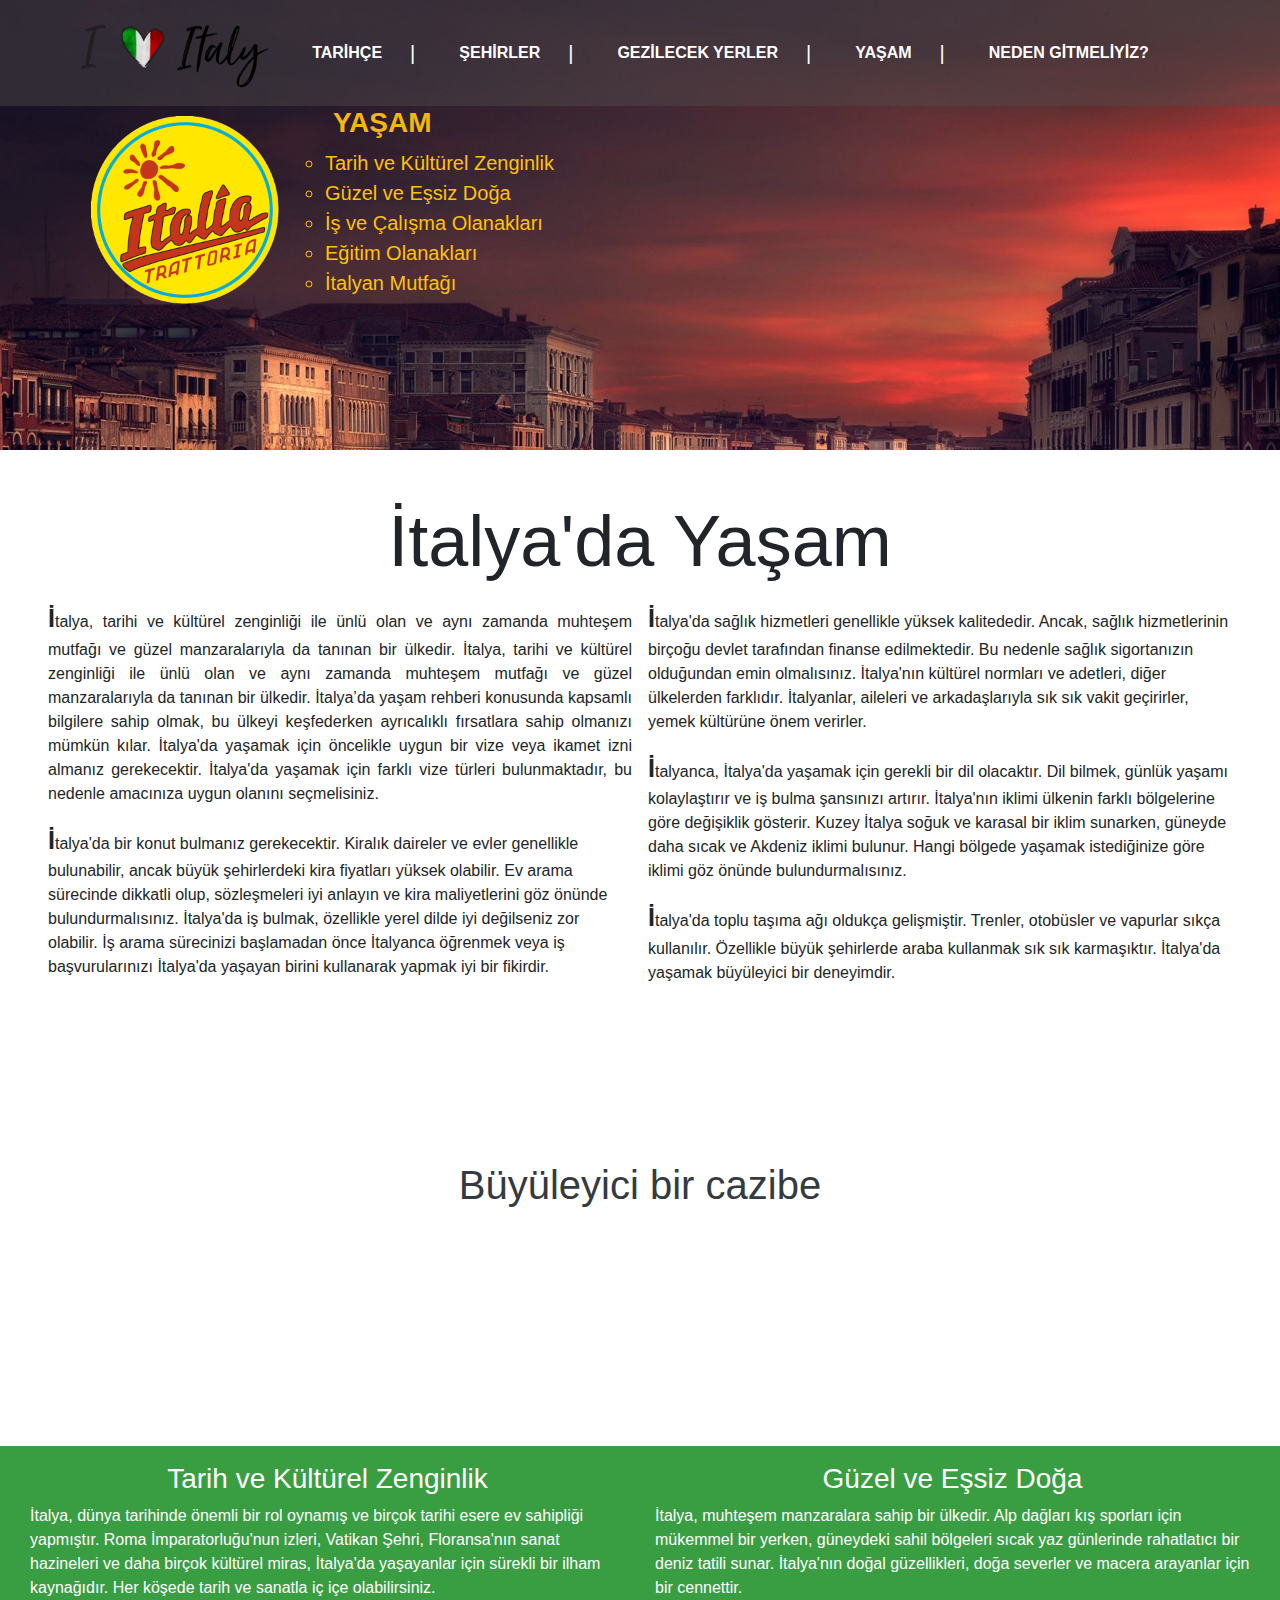
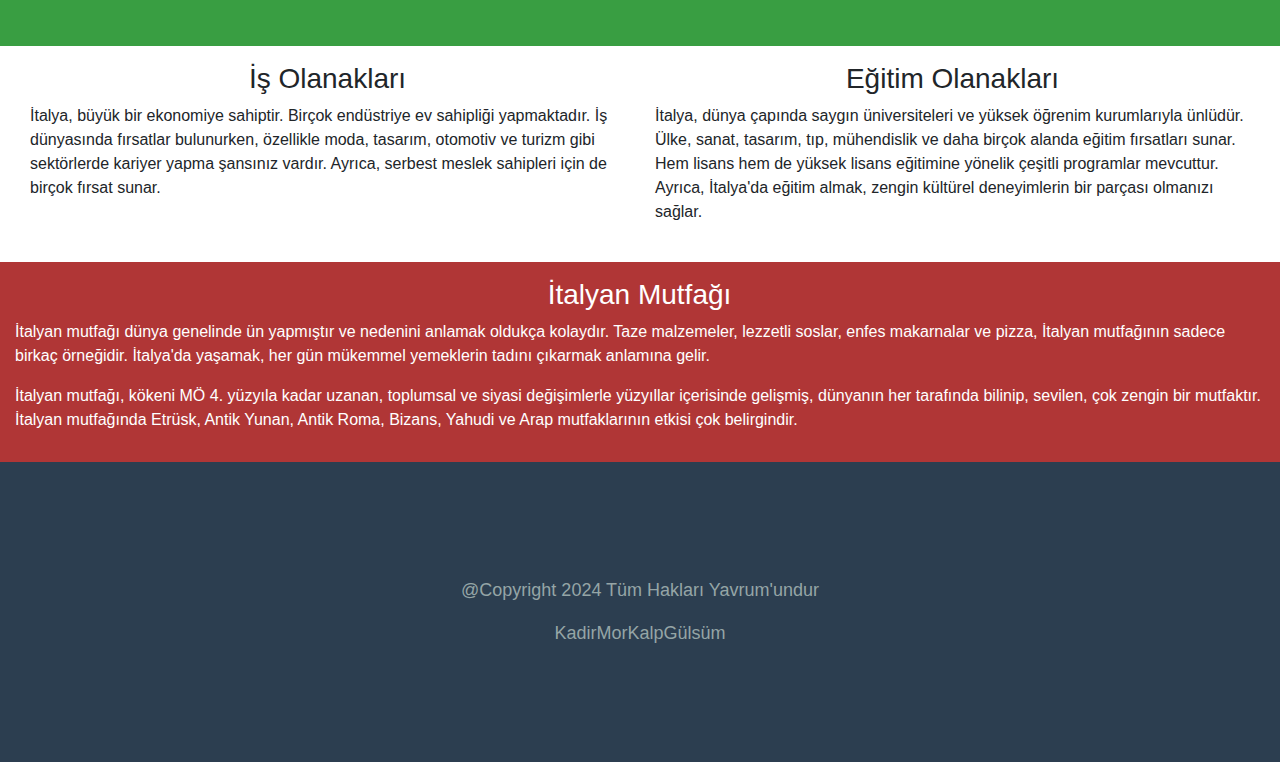
<file: Italy Site/Görseller/yasam.html>
<!DOCTYPE html>
<html lang="en">

<head>
    <meta charset="UTF-8">
    <meta name="viewport" content="width=device-width, initial-scale=1.0">
    <title>Yaşam / My Love & Italy</title>
    <link rel="icon" href="apple-touch-icon.png" type="image/x-icon" />
    <link rel="stylesheet" href="bootstrap.css">
    <link href="https://cdn.jsdelivr.net/npm/bootstrap@5.0.2/dist/css/bootstrap.min.css" rel="stylesheet"
        integrity="sha384-EVSTQN3/azprG1Anm3QDgpJLIm9Nao0Yz1ztcQTwFspd3yD65VohhpuuCOmLASjC" crossorigin="anonymous">
    <link rel="stylesheet" href="stil.css">
    <script src="bootstrap.js"></script>
    <link rel="preconnect" href="https://fonts.googleapis.com">
    <link rel="preconnect" href="https://fonts.gstatic.com" crossorigin>
    <link
        href="https://fonts.googleapis.com/css2?family=Jersey+15&family=Jersey+25&family=Kanit:ital,wght@0,100;0,200;0,300;0,400;0,500;0,600;0,700;0,800;0,900;1,100;1,200;1,300;1,400;1,500;1,600;1,700;1,800;1,900&family=Oswald:wght@200..700&family=Pacifico&family=Rowdies:wght@300;400;700&display=swap"
        rel="stylesheet">
    <link rel="stylesheet" href="https://cdnjs.cloudflare.com/ajax/libs/font-awesome/6.5.2/css/all.min.css"
        integrity="sha512-SnH5WK+bZxgPHs44uWIX+LLJAJ9/2PkPKZ5QiAj6Ta86w+fsb2TkcmfRyVX3pBnMFcV7oQPJkl9QevSCWr3W6A=="
        crossorigin="anonymous" referrerpolicy="no-referrer" />

    <style>
        .yasambilgi {
            column-count: 2;

        }
    </style>
</head>

<body>
    <div class="ust-kisim-sayfalar">
        <nav class="navbar navbar-expand-lg bg-body-tertiary nav-bg">
            <div class="container p-0">
                <a class="navbar-brand" href="index.html">
                    <img class="img-fluid logo" src="logo.png" alt="">
                </a>
                <button class="navbar-toggler" type="button" data-bs-toggle="collapse"
                    data-bs-target="#navbarSupportedContent" aria-controls="navbarSupportedContent"
                    aria-expanded="false" aria-label="Toggle navigation">
                    <span class="navbar-toggler-icon"></span>
                </button>
                <div class="collapse navbar-collapse" id="navbarSupportedContent">
                    <ul class="navbar-nav ms-auto mb-2 mb-lg-0">
                        <li class="nav-item d-flex align-items-center p-2">
                            <a class="nav-link active" aria-current="page" href="tarihce.html">TARİHÇE</a>
                            <span class="ayrac">|</span>
                        </li>
                        <li class="nav-item d-flex align-items-center p-2">
                            <a class="nav-link" href="sehirler.html">ŞEHİRLER</a>
                            <span class="ayrac">|</span>
                        </li>
                        <li class="nav-item d-flex align-items-center p-2">
                            <a class="nav-link" href="gezilecek.html">GEZİLECEK YERLER</a>
                            <span class="ayrac">|</span>
                        </li>
                        <li class="nav-item d-flex align-items-center p-2">
                            <a class="nav-link" href="yasam.html">YAŞAM</a>
                            <span class="ayrac">|</span>
                        </li>
                        <li class="nav-item d-flex align-items-center p-2">
                            <a class="nav-link" href="neden.html">NEDEN GİTMELİYİZ?</a>

                        </li>
                    </ul>

                </div>
            </div>
        </nav>
        <div class="container">
            <div class="row">
                <div class="col-md-12 d-flex align-items-center header-yuk">
                    <img src="Italia-Logo5.png" class="img-fluid logo2" alt="">
                    <div class="sayfa-baslik ms-4">
                        <h3 class="pl-5">YAŞAM</h3>
                        <div>
                            <ul style="list-style-type: circle; font-size: 20px;">
                                <a href="#tkz" style="text-decoration: none;">
                                    <li class="text-warning">Tarih ve Kültürel Zenginlik</li>
                                </a>
                                <a href="#ged" style="text-decoration: none;">
                                    <li class="text-warning">Güzel ve Eşsiz Doğa</li>
                                </a>
                                <a href="#ico" style="text-decoration: none;">
                                    <li class="text-warning">İş ve Çalışma Olanakları</li>
                                </a>
                                <a href="#eo" style="text-decoration: none;">
                                    <li class="text-warning">Eğitim Olanakları</li>
                                </a>
                                <a href="#im" style="text-decoration: none;">
                                    <li class="text-warning">İtalyan Mutfağı</li>
                                </a>
                            </ul>
                        </div>
                    </div>

                </div>
            </div>
        </div>
    </div>

    <div class="container-fluid mt-5 mb-5">
        <div class="row">
            <div>
                <h2 class="text-center display-3">İtalya'da Yaşam</h2>
                <div class="yasambilgi ml-5 mr-5 mt-3">
                    <p style="text-align: justify; ;">İtalya, tarihi ve kültürel zenginliği ile ünlü olan ve aynı zamanda
                        muhteşem mutfağı ve güzel
                        manzaralarıyla da tanınan bir ülkedir.
                        İtalya, tarihi ve kültürel zenginliği ile ünlü olan ve aynı zamanda muhteşem mutfağı ve güzel
                        manzaralarıyla da tanınan bir ülkedir. İtalya’da yaşam rehberi konusunda kapsamlı bilgilere
                        sahip
                        olmak, bu ülkeyi keşfederken ayrıcalıklı fırsatlara sahip olmanızı mümkün kılar. İtalya'da
                        yaşamak
                        için öncelikle uygun bir vize veya ikamet izni almanız gerekecektir. İtalya'da yaşamak için
                        farklı
                        vize türleri bulunmaktadır, bu nedenle amacınıza uygun olanını seçmelisiniz.</p>

                    <p>İtalya'da bir konut bulmanız gerekecektir. Kiralık daireler ve evler genellikle bulunabilir,
                        ancak
                        büyük şehirlerdeki kira fiyatları yüksek olabilir. Ev arama sürecinde dikkatli olup,
                        sözleşmeleri
                        iyi anlayın ve kira maliyetlerini göz önünde bulundurmalısınız. İtalya'da iş bulmak, özellikle
                        yerel
                        dilde iyi değilseniz zor olabilir. İş arama sürecinizi başlamadan önce İtalyanca öğrenmek veya
                        iş
                        başvurularınızı İtalya'da yaşayan birini kullanarak yapmak iyi bir fikirdir.</p>

                    <p>İtalya'da sağlık hizmetleri genellikle yüksek kalitededir. Ancak, sağlık hizmetlerinin birçoğu
                        devlet tarafından finanse edilmektedir. Bu nedenle sağlık sigortanızın olduğundan emin
                        olmalısınız.
                        İtalya'nın kültürel normları ve adetleri, diğer ülkelerden farklıdır. İtalyanlar, aileleri ve
                        arkadaşlarıyla sık sık vakit geçirirler, yemek kültürüne önem verirler.</p>

                    <p>İtalyanca, İtalya'da yaşamak için gerekli bir dil olacaktır. Dil bilmek, günlük yaşamı
                        kolaylaştırır
                        ve iş bulma şansınızı artırır. İtalya'nın iklimi ülkenin farklı bölgelerine göre değişiklik
                        gösterir. Kuzey İtalya soğuk ve karasal bir iklim sunarken, güneyde daha sıcak ve Akdeniz iklimi
                        bulunur. Hangi bölgede yaşamak istediğinize göre iklimi göz önünde bulundurmalısınız.</p>

                    <p>İtalya'da toplu taşıma ağı oldukça gelişmiştir. Trenler, otobüsler ve vapurlar sıkça kullanılır.
                        Özellikle büyük şehirlerde araba kullanmak sık sık karmaşıktır. İtalya'da yaşamak büyüleyici bir
                        deneyimdir. </p>
                </div>
            </div>
        </div>
    </div>
    <div class="container-fluid p-5 slogan2 text-center">
        <p class="söz text-center text-dark mt-5">
            <i class="fa-solid fa-quote-left tirnak1"></i>
            Büyüleyici bir cazibe<i class="fa-solid fa-quote-right tirnak1"></i>
        </p>
    </div>


    <div class="container-fluid itabayrak d-flex flex-md-row flex-column">
        <div class="col-md-6">
            <h3 id="tkz" class="text-center mt-3 ">Tarih ve Kültürel Zenginlik</h3>
            <p>
                İtalya, dünya tarihinde önemli bir rol oynamış ve birçok tarihi esere ev sahipliği yapmıştır. Roma
                İmparatorluğu'nun izleri, Vatikan Şehri, Floransa'nın sanat hazineleri ve daha birçok kültürel miras,
                İtalya'da yaşayanlar için sürekli bir ilham kaynağıdır. Her köşede tarih ve sanatla iç içe
                olabilirsiniz.
            </p>
        </div>
        <div class="col-md-6 ">
            <h3 id="ged" class="text-center mt-3">Güzel ve Eşsiz Doğa</h3>
            <p>
                İtalya, muhteşem manzaralara sahip bir ülkedir. Alp dağları kış sporları için mükemmel bir yerken,
                güneydeki sahil bölgeleri sıcak yaz günlerinde rahatlatıcı bir deniz tatili sunar. İtalya'nın doğal
                güzellikleri, doğa severler ve macera arayanlar için bir cennettir.
            </p>
        </div>
    </div>
    <div class="container-fluid itabayrak2 d-flex flex-md-row flex-column">
        <div class="col-md-6">
            <h3 id="ico" class="text-center mt-3">İş Olanakları</h3>
            <p>
                İtalya, büyük bir ekonomiye sahiptir. Birçok endüstriye ev sahipliği yapmaktadır. İş dünyasında
                fırsatlar bulunurken, özellikle moda, tasarım, otomotiv ve turizm gibi sektörlerde kariyer yapma
                şansınız vardır. Ayrıca, serbest meslek sahipleri için de birçok fırsat sunar.
            </p>
        </div>
        <div class="col-md-6">
            <h3 id="eo" class="text-center mt-3">Eğitim Olanakları</h3>
            <p>
                İtalya, dünya çapında saygın üniversiteleri ve yüksek öğrenim kurumlarıyla ünlüdür. Ülke, sanat,
                tasarım, tıp, mühendislik ve daha birçok alanda eğitim fırsatları sunar. Hem lisans hem de yüksek lisans
                eğitimine yönelik çeşitli programlar mevcuttur. Ayrıca, İtalya'da eğitim almak, zengin kültürel
                deneyimlerin bir parçası olmanızı sağlar.</p>
        </div>

    </div>
    <div class="col-md-12 itabayrak3 flex-md-row flex-column pr-3">
        <h3 id="im" class="text-center mt-3 pt-3">İtalyan Mutfağı</h3>
        <p>
            İtalyan mutfağı dünya genelinde ün yapmıştır ve nedenini anlamak oldukça kolaydır. Taze malzemeler, lezzetli
            soslar, enfes makarnalar ve pizza, İtalyan mutfağının sadece birkaç örneğidir. İtalya'da yaşamak, her gün
            mükemmel yemeklerin tadını çıkarmak anlamına gelir.
        </p>
        <p>İtalyan mutfağı, kökeni MÖ 4. yüzyıla kadar uzanan, toplumsal ve siyasi değişimlerle yüzyıllar içerisinde
            gelişmiş, dünyanın her tarafında bilinip, sevilen, çok zengin bir mutfaktır. İtalyan mutfağında Etrüsk,
            Antik Yunan, Antik Roma, Bizans, Yahudi ve Arap mutfaklarının etkisi çok belirgindir.</p>
    </div>



    <div class="container-fluid d-md-block footer">
        <div class="row">
            <div class="col-md-12 footer-sütun d-flex flex-column justify-content-center align-items-center">
                <div class="icons">
                    <i class="fa-brands fa-square-instagram fa-3x me-2"></i>
                    <i class="fa-brands fa-square-youtube fa-3x me-2"></i>
                    <i class="fa-brands fa-square-x-twitter fa-3x me-2"></i>
                </div>
                <p class="mt-3">@Copyright 2024 Tüm Hakları Yavrum'undur </p>
                <p>KadirMorKalpGülsüm</p>

            </div>
        </div>
    </div>
</file>
<file: Italy Site/Görseller/stil.css>
.logo {
    height: 80px;
    position: relative;
    right: 0;
}

.logo2 {
    height: 200px;
    position: relative;
    right: 0;
}

.ayrac {
    font-size: 20px;
    margin: 0px 20px;
    color: white;
}


.ayrac:hover {
    color: #00820B;
}

.nav-bg {
    background-color: rgba(81, 78, 78, 0.429);
}

.header.yuk{
    height: calc(50vh - 70px);
}
.sayfa-baslik h3{
    color: #F4B70B;
    font-weight: bold;
}
.sayfa-baslik p {
    color: #fff;
    font-weight: bold;
}

.bilgiler{
    text-align: left;
}

.slogan2{
    background-image: url(napolicity.jpg);
    background-size: cover;
    background-attachment: fixed;
    background-position: center center;
    height: 400px;}

    .itabayrak{
        height: 200px;
        background-color: #00820bc6;
        color: #fff;
    }
    .itabayrak2{
            height: 200px;
    }
    .itabayrak3 {
        background-color: #9b0000c9;
        color: #fff;
        height: 200px;
    }

.ust-kisim {
    background-image: url(romakapak.jpg);
    height: 100vh;
    width: 100%;
    background-size: cover;
    background-position: center center;
    background-repeat: no-repeat;
    background-attachment: fixed;
}


.ust-kisim-sayfalar {
    background-image: url(italykapak4.jpg);
    height: 50vh;
    width: 100%;
    background-size: cover;
    background-position: center center;
    background-repeat: no-repeat;
    background-attachment: fixed;
}

.nav-item a {
    color: #fff;
    font-size: 16px;
    font-weight: bold;
}

.nav-item a:hover {
    color: #F4B70B;
}

.navbar-toggler-icon {
    background-image: url("data:image/svg+xml,%3csvg viewBox='0 0 30 30' xmlns='http://www.w3.org/2000/svg'%3e%3cpath stroke='white' stroke-width='2' stroke-linecap='round' stroke-miterlimit='10' d='M4 7h22M4 15h22M4 23h22'/%3e%3c/svg%3e");
}

@media screen and (max-width: 992px) {
    .ayrac {
        display: none;
    }

    .nav-item:hover {
        background-color: black;
        background-size: cover;
    }

}

.bosluk {
    margin-top: 130px;
}

.yazi {
    color: #dac50b;
    border: none 1px #ffdd01;
    border-radius: 50px;
    background-color: rgba(75, 73, 73, 0.441);
    font-family: "Oswald", sans-serif;
    font-optical-sizing: auto;
    font-weight: bold;
    font-style: normal;
}

/* Vize Kısmı */

.vize {
    height: 60px;
}

.tirnak {
    color: #F4B70B;
    font-size: 35px;
    font-weight: bold;
}

.imza {
    font-size: 20px;
}

/* Tarihçe */

.tarihce {
    background-color: #F4B70B;
    
}

.tarihce-ikon {
    width: 235px;
    height: 235px;
    
}

/* Şehirler */

.genel-yazi{
    font-size: 18px;
}
.gezilecek2{
    background-color: #F4B70B;
    background-size: cover;
}
.sehirlerbilgi{
    font-family: 'Times New Roman', Times, serif;
}
.sehirlerbilgi2{
    text-align: justify;

}
.sehirsilüet1 {
    width: 500px;
    height: 700px;
    position: relative;
    top: auto;
    left: auto;
}



/* Slogan */ 

.tirnak1 {
    color: #F4B70B;
    font-size: 52px;
    font-weight: bold;
}

.söz {
    font-size: 40px;
    color: white;
}

.slogan{
    background-image: url(itanightmap.jpg);
    background-size: cover;
    background-attachment: fixed;
    background-position: center center;
    height: 400px;
}
.pizza-ikon{
    font-size: 70px;
    color: #fff;
}

/* Yaşam */

.kategoriler {
    padding: 5px;
    border: 1px solid transparent;
   
}
.kategoriler:hover{
    border: 1px solid grey;
    cursor: pointer;
}
.kategoriler img{
    height: 150px;
}

/* Neden */

.neden {
    background-image: url(neden6.jpg);
    background-size: cover;
    background-position: center center;
    background-attachment: fixed;
    width: auto;
    height: 400px;
    font-size: 25px;
    font-family: Georgia, 'Times New Roman', Times, serif;
}

.yavrum {
    width: auto;
    height: 300px;
}

.devam a:hover {
    color: black !important;
}

.siirler{
    height: 700px;
}
/* Footer */

.footer {
    background-color: #2C3E50;
    width: 100%;
    height: 300px;
    color: #95a5a6;
    
}
.footer p {
    font-size: 18px;
}
.footer-sütun {
    height: 300px;
}
.yasambilgi p::first-letter{
    font-size: 25px;
    font-weight: bold;
}
</file>
